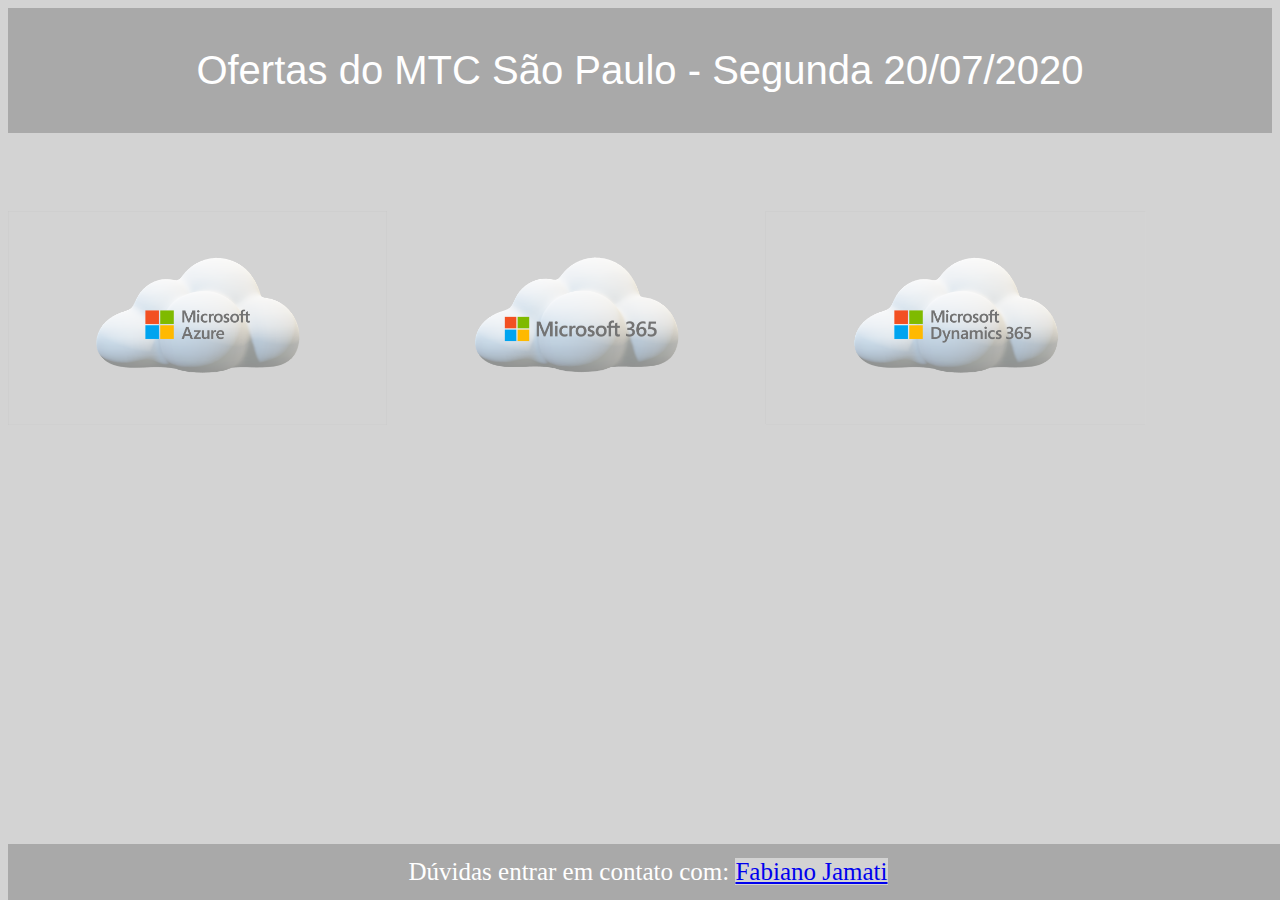
<file: index.html>
<!DOCTYPE html>
<html>
<head>
 
  <meta charset="utf-8">
  <meta http-equiv="X-UA-Compatible" content="IE=edge">
  <title>MTC Sao Paulo offers</title>
  <meta name="description" content="MTC Sao Paulo offers">

  <link rel="stylesheet" href="style.css">
  <link rel="shortcut icon" href="microsoftico.ico" />
  
  <script type="text/javascript">
    var sdkInstance="appInsightsSDK";window[sdkInstance]="appInsights";var aiName=window[sdkInstance],aisdk=window[aiName]||function(e){function n(e){t[e]=function(){var n=arguments;t.queue.push(function(){t[e].apply(t,n)})}}var t={config:e};t.initialize=!0;var i=document,a=window;setTimeout(function(){var n=i.createElement("script");n.src=e.url||"https://az416426.vo.msecnd.net/scripts/b/ai.2.min.js",i.getElementsByTagName("script")[0].parentNode.appendChild(n)});try{t.cookie=i.cookie}catch(e){}t.queue=[],t.version=2;for(var r=["Event","PageView","Exception","Trace","DependencyData","Metric","PageViewPerformance"];r.length;)n("track"+r.pop());n("startTrackPage"),n("stopTrackPage");var s="Track"+r[0];if(n("start"+s),n("stop"+s),n("setAuthenticatedUserContext"),n("clearAuthenticatedUserContext"),n("flush"),!(!0===e.disableExceptionTracking||e.extensionConfig&&e.extensionConfig.ApplicationInsightsAnalytics&&!0===e.extensionConfig.ApplicationInsightsAnalytics.disableExceptionTracking)){n("_"+(r="onerror"));var o=a[r];a[r]=function(e,n,i,a,s){var c=o&&o(e,n,i,a,s);return!0!==c&&t["_"+r]({message:e,url:n,lineNumber:i,columnNumber:a,error:s}),c},e.autoExceptionInstrumented=!0}return t}(
    {
       instrumentationKey:"faf931eb-401e-40ad-b8f2-0e525fc6b8e2"
    }
    );window[aiName]=aisdk,aisdk.queue&&0===aisdk.queue.length&&aisdk.trackPageView({});
 </script>

</head>
<body>

    <div class="header">

        Ofertas do MTC São Paulo - Segunda 20/07/2020

    </div>

<div class="responsive">
  <div class="gallery">
    <a href="azure/azure.html">
      <img src="azurelogonuvem2.png" alt="Azure" width="600" height="400">
    </a>
    
  </div>
</div>


<div class="responsive">
  <div class="gallery">
    <a href="office365/office365.html">
      <img src="office365comfundo2.PNG" alt="Office 365" width="600" height="400">
    </a>
    
  </div>
</div>

<div class="responsive">
  <div class="gallery">
    <a href="dynamics365/dynamics.html">
      <img src="dynamics365nuvem2.PNG" alt="Dynamics 365" width="600" height="400">
    </a>
    
  </div>
</div>


<div class="clearfix"></div>

<div class="footer">
Dúvidas entrar em contato com: <a href="https://teams.microsoft.com/l/chat/0/0?users=fajamati%40microsoft.com%3C/a"> Fabiano Jamati</a>

</div>

</body>
</html>
</file>
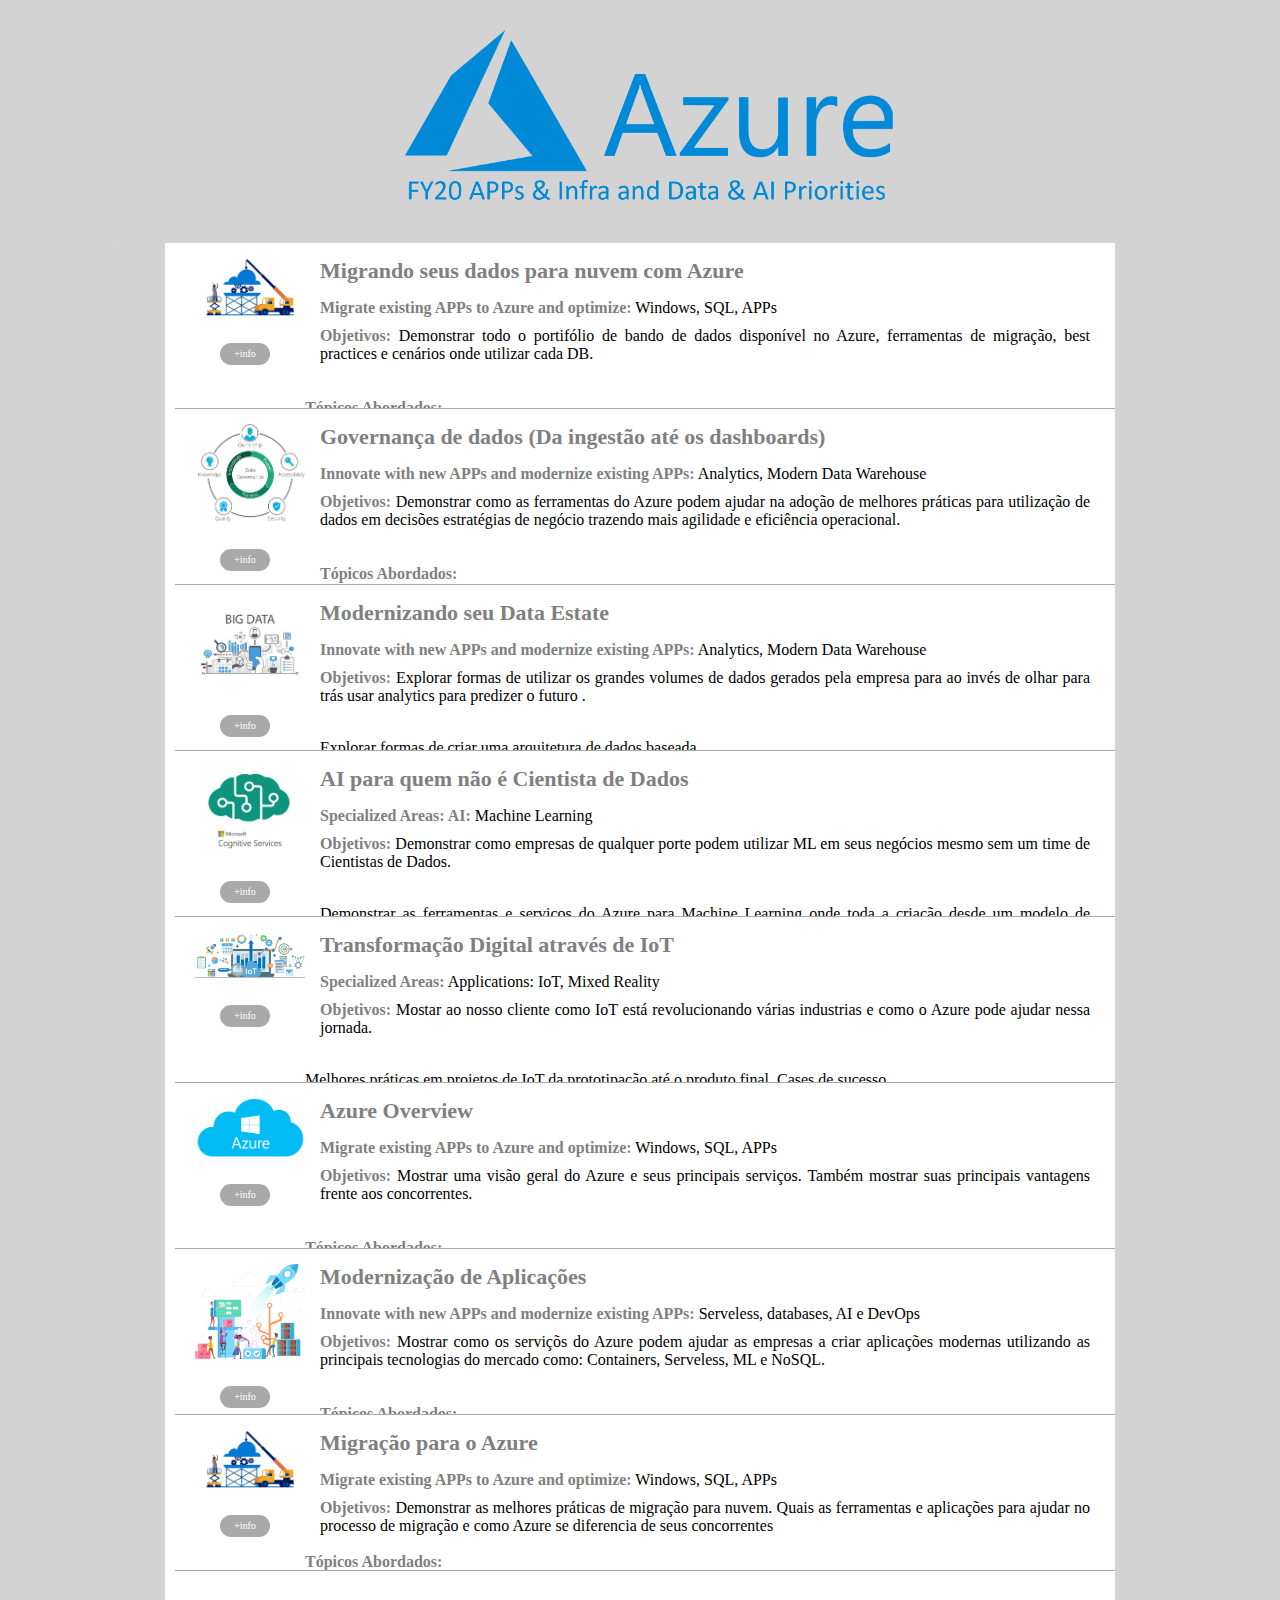
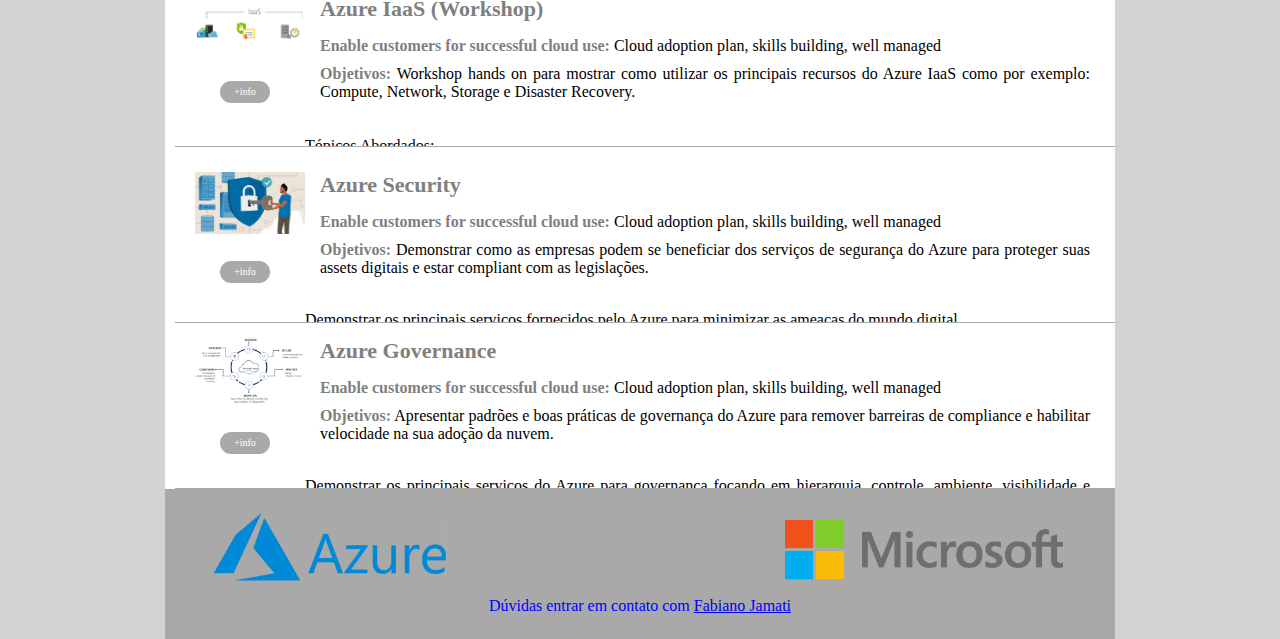
<file: azure/azure copy.html>
﻿<!DOCTYPE html>
<html>

<head>
    <meta charset="utf-8">
    <meta http-equiv="X-UA-Compatible" content="IE=edge">
    <title>FY20 Ofertas Azure MTC São Paulo</title>
    <meta name="description" content="FY20 Azure Priorities APPs & Infra and Data & AI MTC offers">

    <link rel="stylesheet" href="../azure/styleazure.css">
    <link rel="shortcut icon" href="../mtcicon.ico" />

    <!-- Global site tag (gtag.js) - Google Analytics -->
    <script async src="https://www.googletagmanager.com/gtag/js?id=UA-131755196-1"></script>
    <script>
        window.dataLayer = window.dataLayer || [];
        function gtag() { dataLayer.push(arguments); }
        gtag('js', new Date());

        gtag('config', 'UA-131755196-1');
    </script>
    <style>
        .footer {
           position: -webkit-sticky;
           left: 540px;
           bottom: -690px;
           width: 950px;
           height: 150px;
           background-color: darkgray;
           color: blue;
           text-align: center;
           
        }
        </style>
</head>


<body>
    <img class="topo" src="../azure/logoheader.png">
    
    

    <div id="bodypage">

        <div id="model0" class="model0">
            <div class="inline"><img class="image" src="../azure/azuremigrate.png"><a id="show-more0" class="show">+info</a></div>
            <h1>Migrando seus dados para nuvem com Azure</h1>
            <div class="inline"><b>Migrate existing APPs to Azure and optimize:</b> Windows, SQL, APPs</div><br>
            <div class="text">
                <div>
                    <b>Objetivos:</b> Demonstrar todo o portifólio de bando de dados disponível no Azure, ferramentas de migração, best practices e cenários onde utilizar cada DB.<br />
                    <br><br>
                </div>
                <div>
                    <b>Tópicos Abordados:</b><br>
                    <input type="checkbox" checked="checked" disabled="disabled"> SQL Server<br>
                    <input type="checkbox" checked="checked" disabled="disabled"> SQL Database<br>
                    <input type="checkbox" checked="checked" disabled="disabled"> Azure SQL Managed Instance<br>
                    <input type="checkbox" checked="checked" disabled="disabled"> Azure Database for PostgreSQL<br>
                    <input type="checkbox" checked="checked" disabled="disabled"> Azure Database for Maria DB<br>
                    <input type="checkbox" checked="checked" disabled="disabled"> Azure Database for MySQL<br>
                    <input type="checkbox" checked="checked" disabled="disabled"> Azure CosmosDB<br>
                    <input type="checkbox" checked="checked" disabled="disabled"> Ferramentas para migração<br>
                </div>
                <br />
                <div>
                    <b>Tipos de Engajamento:</b><br>
                    <font>Strategy Briefing | </font><a href="https://microsoft.sharepoint.com/:b:/t/MTCBrasi/EU9-Qu0W3HlMnoGUAaETVF0B8tAzi4aTCFXQ9WJeDPS22Q?e=6wpqPN" class="nounderline" target="_blank">Descritivo (pt)</a> |
                    <a href="https://microsoft.sharepoint.com/:b:/t/MTCBrasi/EU9-Qu0W3HlMnoGUAaETVF0B8tAzi4aTCFXQ9WJeDPS22Q?e=6wpqPN" class="nounderline" target="_blank">Descritivo (en)</a> |
                    <a href="https://microsoft.sharepoint.com/teams/MTCBrasi/Shared%20Documents/Data%20and%20AI/Invitation%20Template/Desenvolvendo%20uma%20Cultura%20Orientada%20a%20Dados.msg" class="nounderline">Invitation Template</a><br>
                    
                    <font>Online | </font><a href="https://microsoft.sharepoint.com/:b:/t/MTCBrasi/EU9-Qu0W3HlMnoGUAaETVF0B8tAzi4aTCFXQ9WJeDPS22Q?e=6wpqPN" class="nounderline" target="_blank">Descritivo (pt)</a> |
                    <a href="https://microsoft.sharepoint.com/:b:/t/MTCBrasi/EU9-Qu0W3HlMnoGUAaETVF0B8tAzi4aTCFXQ9WJeDPS22Q?e=6wpqPN" class="nounderline" target="_blank">Descritivo (en)</a> |
                    <a href="https://microsoft.sharepoint.com/teams/MTCBrasi/Shared%20Documents/Data%20and%20AI/Invitation%20Template/Desenvolvendo%20uma%20Cultura%20Orientada%20a%20Dados.msg" class="nounderline">Invitation Template</a><br>
                </div>
            </div>
        </div>

        <div id="model1" class="model1">
            <div class="inline"><img class="image" src="../azure/datagovernance2.png"><a id="show-more1" class="show">+info</a></div>
            <h1>Governança de dados (Da ingestão até os dashboards)</h1>
            <div class="inline"><b>Innovate with new APPs and modernize existing APPs:</b> Analytics, Modern Data Warehouse</div><br>
            <div class="text">
                <div>
                    <b>Objetivos:</b> Demonstrar como as ferramentas do Azure podem ajudar na adoção de melhores práticas para utilização de dados em decisões estratégias de negócio trazendo mais agilidade e eficiência operacional.<br />
                    <br><br>
                </div>
                <div>
                    <b>Tópicos Abordados:</b><br>
                    <input type="checkbox" checked="checked" disabled="disabled"> LGPD<br>
                    <input type="checkbox" checked="checked" disabled="disabled"> Segurança de dados<br>
                    <input type="checkbox" checked="checked" disabled="disabled"> Data Lake<br>
                    <input type="checkbox" checked="checked" disabled="disabled"> Data Warehouse<br>
                    <input type="checkbox" checked="checked" disabled="disabled"> ETL e ELT<br>
                </div>
                <br />
                <div>
                    <b>Tipos de Engajamento:</b><br>
                    <font>Strategy Briefing | </font><a href="https://microsoft.sharepoint.com/:b:/t/MTCBrasi/EU9-Qu0W3HlMnoGUAaETVF0B8tAzi4aTCFXQ9WJeDPS22Q?e=6wpqPN" class="nounderline" target="_blank">Descritivo (pt)</a> |
                    <a href="https://microsoft.sharepoint.com/:b:/t/MTCBrasi/EU9-Qu0W3HlMnoGUAaETVF0B8tAzi4aTCFXQ9WJeDPS22Q?e=6wpqPN" class="nounderline" target="_blank">Descritivo (en)</a> |
                    <a href="https://microsoft.sharepoint.com/teams/MTCBrasi/Shared%20Documents/Data%20and%20AI/Invitation%20Template/Desenvolvendo%20uma%20Cultura%20Orientada%20a%20Dados.msg" class="nounderline">Invitation Template</a><br>
                    
                    <font>Online | </font><a href="https://microsoft.sharepoint.com/:b:/t/MTCBrasi/EU9-Qu0W3HlMnoGUAaETVF0B8tAzi4aTCFXQ9WJeDPS22Q?e=6wpqPN" class="nounderline" target="_blank">Descritivo (pt)</a> |
                    <a href="https://microsoft.sharepoint.com/:b:/t/MTCBrasi/EU9-Qu0W3HlMnoGUAaETVF0B8tAzi4aTCFXQ9WJeDPS22Q?e=6wpqPN" class="nounderline" target="_blank">Descritivo (en)</a> |
                    <a href="https://microsoft.sharepoint.com/teams/MTCBrasi/Shared%20Documents/Data%20and%20AI/Invitation%20Template/Desenvolvendo%20uma%20Cultura%20Orientada%20a%20Dados.msg" class="nounderline">Invitation Template</a><br>
                </div>
            </div>
        </div>

        <div id="model2" class="model2">
            <div class="inline"><img class="image" src="../azure/bigdata.png"><a id="show-more2" class="show">+info</a></div>
            <h1>Modernizando seu Data Estate</h1>
            <div class="inline"><b>Innovate with new APPs and modernize existing APPs:</b> Analytics, Modern Data Warehouse</div><br>
            <div class="text">
                <div>
                    <b>Objetivos:</b> Explorar formas de utilizar os grandes volumes de dados gerados pela empresa para ao invés de olhar para trás usar analytics para predizer o futuro .<br />
                    <br><p>Explorar formas de criar uma arquitetura de dados baseada  .</p>
                </div>
                <div>
                    <b>Tópicos Abordados:</b><br>
                    <input type="checkbox" checked="checked" disabled="disabled"> Azure Data Lake Storage<br>
                    <input type="checkbox" checked="checked" disabled="disabled"> Azure Synapse<br>
                    <input type="checkbox" checked="checked" disabled="disabled"> Azure Databricks<br>
                    <input type="checkbox" checked="checked" disabled="disabled"> Azure Data Factory<br>
                    <!--input type="checkbox" checked="checked" disabled="disabled"> Azure Data Share<br!-->
                </div>
                <br />
                <div>
                    <b>Tipos de Engajamento:</b><br>
                    <font>Strategy Briefing | </font><a href="https://microsoft.sharepoint.com/:b:/t/MTCBrasi/EU9-Qu0W3HlMnoGUAaETVF0B8tAzi4aTCFXQ9WJeDPS22Q?e=6wpqPN" class="nounderline" target="_blank">Descritivo (pt)</a> |
                    <a href="https://microsoft.sharepoint.com/:b:/t/MTCBrasi/EU9-Qu0W3HlMnoGUAaETVF0B8tAzi4aTCFXQ9WJeDPS22Q?e=6wpqPN" class="nounderline" target="_blank">Descritivo (en)</a> |
                    <a href="https://microsoft.sharepoint.com/teams/MTCBrasi/Shared%20Documents/Data%20and%20AI/Invitation%20Template/Desenvolvendo%20uma%20Cultura%20Orientada%20a%20Dados.msg" class="nounderline">Invitation Template</a><br>

                    <font>Workshop Hands-on Lab | </font><a href="https://microsoft.sharepoint.com/:b:/t/MTCBrasi/EfKUrS1q2a9Pr7qgdxc5jXEBjuvADf8Uu6VCpZudLS1X4w?e=TKBLpy" class="nounderline" target="_blank">Agenda (pt)</a> |
                    <a href="https://microsoft.sharepoint.com/:b:/t/MTCBrasi/EfKUrS1q2a9Pr7qgdxc5jXEBjuvADf8Uu6VCpZudLS1X4w?e=TKBLpy" class="nounderline" target="_blank">Agenda (en)</a> |
                    <a href="https://microsoft.sharepoint.com/teams/MTCBrasi/Shared%20Documents/Data%20and%20AI/Invitation%20Template/Hands-on%20Lab%20Power%20BI%20-%20Modern%20Business%20Intelligence.msg" class="nounderline">Invitation Template</a><br>

                    <font>Online | </font><a href="https://microsoft.sharepoint.com/:b:/t/MTCBrasi/EU9-Qu0W3HlMnoGUAaETVF0B8tAzi4aTCFXQ9WJeDPS22Q?e=6wpqPN" class="nounderline" target="_blank">Descritivo (pt)</a> |
                    <a href="https://microsoft.sharepoint.com/:b:/t/MTCBrasi/EU9-Qu0W3HlMnoGUAaETVF0B8tAzi4aTCFXQ9WJeDPS22Q?e=6wpqPN" class="nounderline" target="_blank">Descritivo (en)</a> |
                    <a href="https://microsoft.sharepoint.com/teams/MTCBrasi/Shared%20Documents/Data%20and%20AI/Invitation%20Template/Desenvolvendo%20uma%20Cultura%20Orientada%20a%20Dados.msg" class="nounderline">Invitation Template</a>
                </div>
            </div>
        </div>

        <div id="model3" class="model3">
            <div class="inline"><img class="image" src="../azure/machinelearning.png"><a id="show-more3" class="show">+info</a></div>
            <h1>AI para quem não é Cientista de Dados</h1>
            <div class="inline"><b>Specialized Areas: AI:</b> Machine Learning</div><br>
            <div class="text">
                <div>
                    <b>Objetivos:</b> Demonstrar como empresas de qualquer porte podem utilizar ML em seus negócios mesmo sem um time de Cientistas de Dados.<br />
                    <br><p>Demonstrar as ferramentas e serviços do Azure para Machine Learning onde toda a criação desde um modelo de predição até um boot pode ser feito de forma visual.</p>
                </div>
                <div>
                    <b>Tópicos Abordados:</b><br>
                    <input type="checkbox" checked="checked" disabled="disabled"> Serviços Cognitivos<br>
                    <input type="checkbox" checked="checked" disabled="disabled"> Azure Machine Learning<br>
                    <input type="checkbox" checked="checked" disabled="disabled"> QnA Maker
                </div>
                <br />
                <div>
                    <b>Tipos de Engajamento:</b><br>
                    <font>Strategy Briefing | </font><a href="https://microsoft.sharepoint.com/:b:/t/MTCBrasi/EU9-Qu0W3HlMnoGUAaETVF0B8tAzi4aTCFXQ9WJeDPS22Q?e=6wpqPN" class="nounderline" target="_blank">Descritivo (pt)</a> |
                    <a href="https://microsoft.sharepoint.com/:b:/t/MTCBrasi/EU9-Qu0W3HlMnoGUAaETVF0B8tAzi4aTCFXQ9WJeDPS22Q?e=6wpqPN" class="nounderline" target="_blank">Descritivo (en)</a> |
                    <a href="https://microsoft.sharepoint.com/teams/MTCBrasi/Shared%20Documents/Data%20and%20AI/Invitation%20Template/Desenvolvendo%20uma%20Cultura%20Orientada%20a%20Dados.msg" class="nounderline">Invitation Template</a><br>

                    <font>Workshop Hands-on Lab | </font><a href="https://microsoft.sharepoint.com/:b:/t/MTCBrasi/EekI1DKTqNtCk5TBg7UlzDIBH0f6L03v-s2c_EnrEfrcTQ?e=QRdkE9" class="nounderline" target="_blank">Agenda (pt)</a> |
                    <a href="https://microsoft.sharepoint.com/:b:/t/MTCBrasi/EekI1DKTqNtCk5TBg7UlzDIBH0f6L03v-s2c_EnrEfrcTQ?e=QRdkE9" class="nounderline" target="_blank">Agenda (en)</a> |
                    <a href="https://microsoft.sharepoint.com/teams/MTCBrasi/Shared%20Documents/Data%20and%20AI/Invitation%20Template/Hands-on%20Lab%20Big%20Data%20Engineering.msg" class="nounderline">Invitation Template</a><br>
                </div>
            </div>
        </div>

        <div id="model4" class="model4">
            <div class="inline"><img class="image" src="../azure/industry40.PNG"><a id="show-more4" class="show">+info</a></div>
            <h1>Transformação Digital através de IoT</h1>
            <div class="inline"><b>Specialized Areas:</b> Applications: IoT, Mixed Reality</div><br>
            <div class="text">
                <div>
                    <b>Objetivos:</b> Mostar ao nosso cliente como IoT está revolucionando várias industrias e como o Azure pode ajudar nessa jornada.<br />
                    <br><p>Melhores práticas em projetos de IoT da prototipação até o produto final. Cases de sucesso.</p>
                </div>
                <div>
                    <b>Tópicos Abordados:</b><br>
                    <form>
                        <input type="checkbox" checked="checked" disabled="disabled">IoT Hub<br>
                        <input type="checkbox" checked="checked" disabled="disabled">IoT Edge<br>
                        <input type="checkbox" checked="checked" disabled="disabled">IoT Central<br>
                        <input type="checkbox" checked="checked" disabled="disabled">Azure Sphere<br>
                        
                    </form>
                </div>
                <br />
                <div>
                    <b>Tipos de Engajamento:</b><br>
                    <font>Strategy Briefing | </font><a href="https://microsoft.sharepoint.com/:b:/t/MTCBrasi/EWrxVwl6pnREtBGQ3_vG8wgBjbyY5E3TDuD60iuL9OGpzg?e=UXb0ux" class="nounderline" target="_blank">Descritivo (pt)</a> |
                    <a href="https://microsoft.sharepoint.com/:b:/t/MTCBrasi/EWrxVwl6pnREtBGQ3_vG8wgBjbyY5E3TDuD60iuL9OGpzg?e=UXb0ux" class="nounderline" target="_blank">Descritivo (en)</a> |
                    <a href="https://microsoft.sharepoint.com/teams/MTCBrasi/Shared%20Documents/Data%20and%20AI/Invitation%20Template/Migra%C3%A7%C3%A3o%20de%20Infraestrutura%20e%20Plataforma%20de%20Dados%20para%20a%20Nuvem.msg" class="nounderline">Invitation Template</a><br>

                    <font>Workshop Hands-on Lab | </font><a href="https://microsoft.sharepoint.com/:b:/t/MTCBrasi/EQt8LPWJEjJBh86h9o_H7gEB9VaaxgQt5oe5aE8IXDbejA?e=RevIwM" class="nounderline" target="_blank">Agenda (pt)</a> |
                    <a href="https://microsoft.sharepoint.com/:b:/t/MTCBrasi/EQt8LPWJEjJBh86h9o_H7gEB9VaaxgQt5oe5aE8IXDbejA?e=RevIwM" class="nounderline" target="_blank">Agenda (en)</a> |
                    <a href="https://microsoft.sharepoint.com/teams/MTCBrasi/Shared%20Documents/Data%20and%20AI/Invitation%20Template/Hands-on%20Lab%20Data%20Platform%20Migration.msg" class="nounderline">Invitation Template</a><br>

                    <font>Online | </font><a href="https://microsoft.sharepoint.com/:b:/t/MTCBrasi/EQt8LPWJEjJBh86h9o_H7gEB9VaaxgQt5oe5aE8IXDbejA?e=RevIwM" class="nounderline" target="_blank">Agenda (pt)</a> |
                    <a href="https://microsoft.sharepoint.com/:b:/t/MTCBrasi/EQt8LPWJEjJBh86h9o_H7gEB9VaaxgQt5oe5aE8IXDbejA?e=RevIwM" class="nounderline" target="_blank">Agenda (en)</a> |
                    <a href="https://microsoft.sharepoint.com/teams/MTCBrasi/Shared%20Documents/Data%20and%20AI/Invitation%20Template/Hands-on%20Lab%20Data%20Platform%20Migration.msg" class="nounderline">Invitation Template</a><br>
                </div>
            </div>
        </div>

        <div id="model5" class="model5">
            <div class="inline"><img class="image" src="../azure/azurelogo.PNG"><a id="show-more5" class="show">+info</a></div>
            <h1>Azure Overview</h1>
            <div class="inline"><b>Migrate existing APPs to Azure and optimize:</b> Windows, SQL, APPs</div><br>
            <div class="text">
                <div>
                    <b>Objetivos:</b> Mostrar uma visão geral do Azure e seus principais serviços. Também mostrar suas principais vantagens frente aos concorrentes.<br />
                    
                </div>
                <div>
                    <br><br><b>Tópicos Abordados:</b><br>
                    <form>
                        <input type="checkbox" checked="checked" disabled="disabled">O que é o Azure<br>
                        <input type="checkbox" checked="checked" disabled="disabled">Modelos de nuvem<br>
                        <input type="checkbox" checked="checked" disabled="disabled">Jornada para nuvem<br>
                        <input type="checkbox" checked="checked" disabled="disabled">Serviços IaaS e PaaS<br>

                    </form>
                </div>
                <br />
                <div>
                    <b>Tipos de Engajamento:</b><br>
                    <font>Strategy Briefing | </font><a href="https://microsoft.sharepoint.com/:b:/t/MTCBrasi/EaGF82uRxy9Eq9ycskIq3DwBWfW0U8J7OUj7H1UIc4CYZg?e=SJuWR6" class="nounderline" target="_blank">Descritivo (pt)</a> |
                    <a href="https://microsoft.sharepoint.com/:b:/t/MTCBrasi/EaGF82uRxy9Eq9ycskIq3DwBWfW0U8J7OUj7H1UIc4CYZg?e=SJuWR6" class="nounderline" target="_blank">Descritivo (en)</a> |
                    <a href="https://microsoft.sharepoint.com/teams/MTCBrasi/Shared%20Documents/Data%20and%20AI/Invitation%20Template/Explorando%20Novas%20Oportunidades%20de%20Neg%C3%B3cio%20com%20Big%20Data%20&%20DW.msg" class="nounderline">Invitation Template</a><br>

                    <font>Online | </font><a href="https://microsoft.sharepoint.com/:b:/t/MTCBrasi/EaGF82uRxy9Eq9ycskIq3DwBWfW0U8J7OUj7H1UIc4CYZg?e=SJuWR6" class="nounderline" target="_blank">Descritivo (pt)</a> |
                    <a href="https://microsoft.sharepoint.com/:b:/t/MTCBrasi/EaGF82uRxy9Eq9ycskIq3DwBWfW0U8J7OUj7H1UIc4CYZg?e=SJuWR6" class="nounderline" target="_blank">Descritivo (en)</a> |
                    <a href="https://microsoft.sharepoint.com/teams/MTCBrasi/Shared%20Documents/Data%20and%20AI/Invitation%20Template/Explorando%20Novas%20Oportunidades%20de%20Neg%C3%B3cio%20com%20Big%20Data%20&%20DW.msg" class="nounderline">Invitation Template</a>

                    
                </div>
            </div>
        </div>

        <div id="model6" class="model6">
            <div class="inline"><img class="image" src="../azure/appmodernization.png"><a id="show-more6" class="show">+info</a></div>
            <h1>Modernização de Aplicações</h1>
            <div class="inline"><b>Innovate with new APPs and modernize existing APPs:</b> Serveless, databases, AI e DevOps</div><br>
            <div class="text">
                <div>
                    <b>Objetivos:</b> Mostrar como os serviçõs do Azure podem ajudar as empresas a criar aplicações modernas utilizando as principais tecnologias do mercado como: Containers, Serveless, ML e NoSQL.<br />
                    
                </div>
                <div>
                    <br><br><b>Tópicos Abordados:</b><br>
                    <form>
                        <input type="checkbox" checked="checked" disabled="disabled">AKS (Azure Kubernetes Services<br>
                        <input type="checkbox" checked="checked" disabled="disabled">ACI (Azure Container Instanace)<br>
                        <input type="checkbox" checked="checked" disabled="disabled">APP Service<br>
                        <input type="checkbox" checked="checked" disabled="disabled">Azure Fuctions<br>
                        <input type="checkbox" checked="checked" disabled="disabled">Azure Cosmos DB<br>
                        <input type="checkbox" checked="checked" disabled="disabled">Azure DevOps<br>
                    </form>
                </div>
                <br />
                <div>
                    <b>Tipos de Engajamento:</b><br>
                    <font>Strategy Briefing | </font><a href="https://microsoft.sharepoint.com/:b:/t/MTCBrasi/EZtnPC4Yy01Ck2bmprvmWdUBaY9exSNqXKfG6TQm2k0dKw?e=FpOqZL" class="nounderline" target="_blank">Descritivo (pt)</a> |
                    <a href="https://microsoft.sharepoint.com/:b:/t/MTCBrasi/EZtnPC4Yy01Ck2bmprvmWdUBaY9exSNqXKfG6TQm2k0dKw?e=FpOqZL" class="nounderline" target="_blank">Descritivo (en)</a> |
                    <a href="https://microsoft.sharepoint.com/teams/MTCBrasi/Shared%20Documents/Data%20and%20AI/Invitation%20Template/Amplia%C3%A7%C3%A3o%20da%20Capacidade%20Humana%20com%20AI%20&%20Advanced%20Analytics.msg" class="nounderline">Invitation Template</a><br>

                    <font>Online | </font><a href="https://microsoft.sharepoint.com/:b:/t/MTCBrasi/EQlth4Ex8blNtDxDhMjUqF4BbvCtgJh_ylg8oEwSiT1XWg?e=v71NtH" class="nounderline" target="_blank">Agenda (pt)</a> |
                    <a href="https://microsoft.sharepoint.com/:b:/t/MTCBrasi/EQlth4Ex8blNtDxDhMjUqF4BbvCtgJh_ylg8oEwSiT1XWg?e=v71NtH" class="nounderline" target="_blank">Agenda (en)</a> |
                    <a href="https://microsoft.sharepoint.com/teams/MTCBrasi/Shared%20Documents/Data%20and%20AI/Invitation%20Template/Hands-on%20Lab%20AI%20and%20Advanced%20Analytics.msg" class="nounderline">Invitation Template</a><br-->
                </div>
            </div>
        </div>

        <div id="model7" class="model7">
            <div class="inline"><img class="image" src="../azure/azuremigrate.png"><a id="show-more7" class="show">+info</a></div>
            <h1>Migração para o Azure</h1>
            <div class="inline"><b>Migrate existing APPs to Azure and optimize:</b> Windows, SQL, APPs</div><br>
            <div class="text">
                <div>
                    <b>Objetivos:</b> Demonstrar as melhores práticas de migração para nuvem. Quais as ferramentas e aplicações para ajudar no processo de migração e como Azure se diferencia de seus concorrentes <br />
                    
                </div>
                <div>
                    <br><b>Tópicos Abordados:</b><br>
                    <form>
                        <input type="checkbox" checked="checked" disabled="disabled">Porque migrar para o Azure<br>
                        <input type="checkbox" checked="checked" disabled="disabled">A jornada para a nuvem<br>
                        <input type="checkbox" checked="checked" disabled="disabled">Azure Migrate<br>
                        <input type="checkbox" checked="checked" disabled="disabled">Azure Database Migration Service<br>
                        <input type="checkbox" checked="checked" disabled="disabled">Azure Cost Management<br>
                        <input type="checkbox" checked="checked" disabled="disabled">Azure Hybrid Benefit<br>
                        <input type="checkbox" checked="checked" disabled="disabled">Microsoft Cloud Adoption Framework<br>
                    </form>
                </div>
                <br/>
                <div>
                    <b>Tipos de Engajamento:</b><br>
                    <font>Strategy Briefing | </font><a href="https://microsoft.sharepoint.com/:b:/t/MTCBrasi/EXbjVxVIHGFAkURBPimJDysB8rUwUq03UANzB6A2DpDCiQ?e=ZaSQdh" class="nounderline" target="_blank">Descritivo (pt)</a> |
                    <a href="https://microsoft.sharepoint.com/:b:/t/MTCBrasi/EXbjVxVIHGFAkURBPimJDysB8rUwUq03UANzB6A2DpDCiQ?e=ZaSQdh" class="nounderline" target="_blank">Descritivo (en)</a> |
                    <a href="https://microsoft.sharepoint.com/teams/MTCBrasi/Shared%20Documents/Data%20and%20AI/Invitation%20Template/Microsoft%20Big%20Data%20Engineering%20-%20Arquitetura%20e%20Governan%C3%A7a%20de%20Dados.msg" class="nounderline">Invitation Template</a><br>

                    <font>Online | </font><a href="https://microsoft.sharepoint.com/:b:/t/MTCBrasi/EekI1DKTqNtCk5TBg7UlzDIBH0f6L03v-s2c_EnrEfrcTQ?e=QRdkE9" class="nounderline" target="_blank">Agenda (pt)</a> |
                    <a href="https://microsoft.sharepoint.com/:b:/t/MTCBrasi/EekI1DKTqNtCk5TBg7UlzDIBH0f6L03v-s2c_EnrEfrcTQ?e=QRdkE9" class="nounderline" target="_blank">Agenda (en)</a> |
                    <a href="https://microsoft.sharepoint.com/teams/MTCBrasi/Shared%20Documents/Data%20and%20AI/Invitation%20Template/Hands-on%20Lab%20Big%20Data%20Engineering.msg" class="nounderline">Invitation Template</a><br-->
                </div>
            </div>
        </div>

        <div id="model8" class="model8">
            <div class="inline"><img class="image" src="../azure/azureiaas.PNG"><a id="show-more8" class="show">+info</a></div>
            <h1>Azure IaaS (Workshop)</h1>
            <div class="inline"><b>Enable customers for successful cloud use:</b> Cloud adoption plan, skills building, well managed</div><br>
            <div class="text">
                <div>
                    <b>Objetivos:</b> Workshop hands on para mostrar como utilizar os principais recursos do Azure IaaS como por exemplo: Compute, Network, Storage e Disaster Recovery.<br />
                    
                </div>
                <div>
                    <br><br><br<<b>Tópicos Abordados:</b><br />
                    <form>
                        <input type="checkbox" checked="checked" disabled="disabled">Azure Compute<br>
                        <input type="checkbox" checked="checked" disabled="disabled">Azure Network<br>
                        <input type="checkbox" checked="checked" disabled="disabled">Azure Storage<br>
                        <input type="checkbox" checked="checked" disabled="disabled">Azure Site Recovery<br>
                    </form>
                </div>
                <br />
                <div>
                    <b>Tipos de Engajamento:</b><br>
                    <!--font>Strategy Briefing | </!font><a href="https://microsoft.sharepoint.com/:b:/t/MTCBrasi/Edv7cR7CV9hGkxNn2ev98xoBQdiViO73jQ0px0lpyI0tyg?e=1qCpis" class="nounderline" target="_blank">Descritivo (pt)</a> |
                    <a href="https://microsoft.sharepoint.com/:b:/t/MTCBrasi/Edv7cR7CV9hGkxNn2ev98xoBQdiViO73jQ0px0lpyI0tyg?e=1qCpis" class="nounderline" target="_blank">Descritivo (en)</a> |
                    <a href="https://microsoft.sharepoint.com/teams/MTCBrasi/Shared%20Documents/Data%20and%20AI/Invitation%20Template/O%20Impacto%20da%20Internet%20das%20Coisas%20na%20Transforma%C3%A7%C3%A3o%20Digital.msg" class="nounderline">Invitation Template</a><br-->

                    <font>Workshop Hands-on Lab | </font><a href="https://microsoft.sharepoint.com/:b:/t/MTCBrasi/Eb2YJuLoHUFPn8yocBkInDgB97q1ivLXaDQ-9htMBtBSTA?e=kXUx1h" class="nounderline" target="_blank">Agenda (pt)</a> |
                    <a href="https://microsoft.sharepoint.com/:b:/t/MTCBrasi/Eb2YJuLoHUFPn8yocBkInDgB97q1ivLXaDQ-9htMBtBSTA?e=kXUx1h" class="nounderline" target="_blank">Agenda (en)</a> |
                    <a href="https://microsoft.sharepoint.com/teams/MTCBrasi/Shared%20Documents/Data%20and%20AI/Invitation%20Template/Hands-on%20Lab%20Azure%20Internet%20of%20Things.msg" class="nounderline">Invitation Template</a><br>
                </div>
            </div>
        </div>

        <div id="model9" class="model9">
            <div class="inline"><img class="image" src="../azure/azuresecurity.PNG"><a id="show-more9" class="show">+info</a></div>
            <h1>Azure Security</h1>
            <div class="inline"><b>Enable customers for successful cloud use:</b> Cloud adoption plan, skills building, well managed</div><br>
            <div class="text">
                <div>
                    <b>Objetivos:</b> Demonstrar como as empresas podem se beneficiar dos serviços de segurança do Azure para proteger suas assets digitais e estar compliant com as legislações.<br><br>
                    <p>Demonstrar os principais serviços fornecidos pelo Azure para minimizar as ameaças do mundo digital.</p>
                </div>
                <div>
                    <b>Tópicos Abordados:</b><br>
                    <form>
                        <input type="checkbox" checked="checked" disabled="disabled">Azure Security Center<br>
                        <input type="checkbox" checked="checked" disabled="disabled">DDoS protection<br>
                        <input type="checkbox" checked="checked" disabled="disabled">Azure Firewall<br>
                        <input type="checkbox" checked="checked" disabled="disabled">Azure Sentinel<br>
                        <input type="checkbox" checked="checked" disabled="disabled">Real-Time Analytics<br>
                        <input type="checkbox" checked="checked" disabled="disabled">Azure AD<br>
                        <input type="checkbox" checked="checked" disabled="disabled">Policy Management<br>
                    </form>
                </div>
                <br />
                <div>
                    <b>Tipos de Engajamento:</b><br>
                    <font>Strategy Briefing | </font><a href="https://microsoft.sharepoint.com/:b:/t/MTCBrasi/EXbjVxVIHGFAkURBPimJDysB8rUwUq03UANzB6A2DpDCiQ?e=ZaSQdh" class="nounderline" target="_blank">Descritivo (pt)</a> |
                    <a href="https://microsoft.sharepoint.com/:b:/t/MTCBrasi/EXbjVxVIHGFAkURBPimJDysB8rUwUq03UANzB6A2DpDCiQ?e=ZaSQdh" class="nounderline" target="_blank">Descritivo (en)</a> |
                    <a href="https://microsoft.sharepoint.com/teams/MTCBrasi/Shared%20Documents/Data%20and%20AI/Invitation%20Template/Microsoft%20Big%20Data%20Engineering%20-%20Arquitetura%20e%20Governan%C3%A7a%20de%20Dados.msg" class="nounderline">Invitation Template</a><br>

                    <font>Online | </font><a href="https://microsoft.sharepoint.com/:b:/t/MTCBrasi/EekI1DKTqNtCk5TBg7UlzDIBH0f6L03v-s2c_EnrEfrcTQ?e=QRdkE9" class="nounderline" target="_blank">Agenda (pt)</a> |
                    <a href="https://microsoft.sharepoint.com/:b:/t/MTCBrasi/EekI1DKTqNtCk5TBg7UlzDIBH0f6L03v-s2c_EnrEfrcTQ?e=QRdkE9" class="nounderline" target="_blank">Agenda (en)</a> |
                    <a href="https://microsoft.sharepoint.com/teams/MTCBrasi/Shared%20Documents/Data%20and%20AI/Invitation%20Template/Hands-on%20Lab%20Big%20Data%20Engineering.msg" class="nounderline">Invitation Template</a><br-->
                </div>
            </div>
        </div>

        <div id="model10" class="model10">
            <div class="inline"><img class="image" src="../azure/azuregovernance.PNG"><a id="show-more10" class="show">+info</a></div>
            <h1>Azure Governance</h1>
            <div class="inline"><b>Enable customers for successful cloud use:</b> Cloud adoption plan, skills building, well managed</div><br>
            <div class="text">
                <div>
                    <b>Objetivos:</b> Apresentar padrões e boas práticas de governança do Azure para remover barreiras de compliance e habilitar velocidade na sua adoção da nuvem.<br />
                    <br><p>Demonstrar os principais serviços do Azure para governança focando em hierarquia, controle, ambiente, visibilidade e consumo.</p>
                </div>
                <div>
                    <b>Tópicos Abordados:</b><br>
                    <form>
                        <input type="checkbox" checked="checked" disabled="disabled">Management Groups<br>
                        <input type="checkbox" checked="checked" disabled="disabled">Cost Management<br>
                        <input type="checkbox" checked="checked" disabled="disabled">Policy<br>
                        <input type="checkbox" checked="checked" disabled="disabled">Blueprints<br>
                        <input type="checkbox" checked="checked" disabled="disabled">Azure Resource Graph<br>
                    </form>
                </div>
                <br />
                <div>
                    <b>Tipos de Engajamento:</b><br>
                    <font>Strategy Briefing | </font><a href="https://microsoft.sharepoint.com/:b:/t/MTCBrasi/EXbjVxVIHGFAkURBPimJDysB8rUwUq03UANzB6A2DpDCiQ?e=ZaSQdh" class="nounderline" target="_blank">Descritivo (pt)</a> |
                    <a href="https://microsoft.sharepoint.com/:b:/t/MTCBrasi/EXbjVxVIHGFAkURBPimJDysB8rUwUq03UANzB6A2DpDCiQ?e=ZaSQdh" class="nounderline" target="_blank">Descritivo (en)</a> |
                    <a href="https://microsoft.sharepoint.com/teams/MTCBrasi/Shared%20Documents/Data%20and%20AI/Invitation%20Template/Microsoft%20Big%20Data%20Engineering%20-%20Arquitetura%20e%20Governan%C3%A7a%20de%20Dados.msg" class="nounderline">Invitation Template</a><br>

                    <font>Online | </font><a href="https://microsoft.sharepoint.com/:b:/t/MTCBrasi/EekI1DKTqNtCk5TBg7UlzDIBH0f6L03v-s2c_EnrEfrcTQ?e=QRdkE9" class="nounderline" target="_blank">Agenda (pt)</a> |
                    <a href="https://microsoft.sharepoint.com/:b:/t/MTCBrasi/EekI1DKTqNtCk5TBg7UlzDIBH0f6L03v-s2c_EnrEfrcTQ?e=QRdkE9" class="nounderline" target="_blank">Agenda (en)</a> |
                    <a href="https://microsoft.sharepoint.com/teams/MTCBrasi/Shared%20Documents/Data%20and%20AI/Invitation%20Template/Hands-on%20Lab%20Big%20Data%20Engineering.msg" class="nounderline">Invitation Template</a><br><br-->
                </div>
            </div>
        </div>


        

        <div class="footer">
            
            <img class="botton1" src="../azure/azurelogofooter.PNG" />
            <img class="botton" src="../azure/microsoftlogo.PNG" />
            <div id="Contato" class="Contato">
                <br></br><br><br><font>Dúvidas entrar em contato com </font><a href="https://teams.microsoft.com/l/chat/0/0?users=fajamati%40microsoft.com%3C/a">Fabiano Jamati</a>
                
            </div>
            
            </div>
    </div>
     
    

     <script type="text/javascript" src="../azure/javasazure.js"></script>
</body>
</html>
</file>
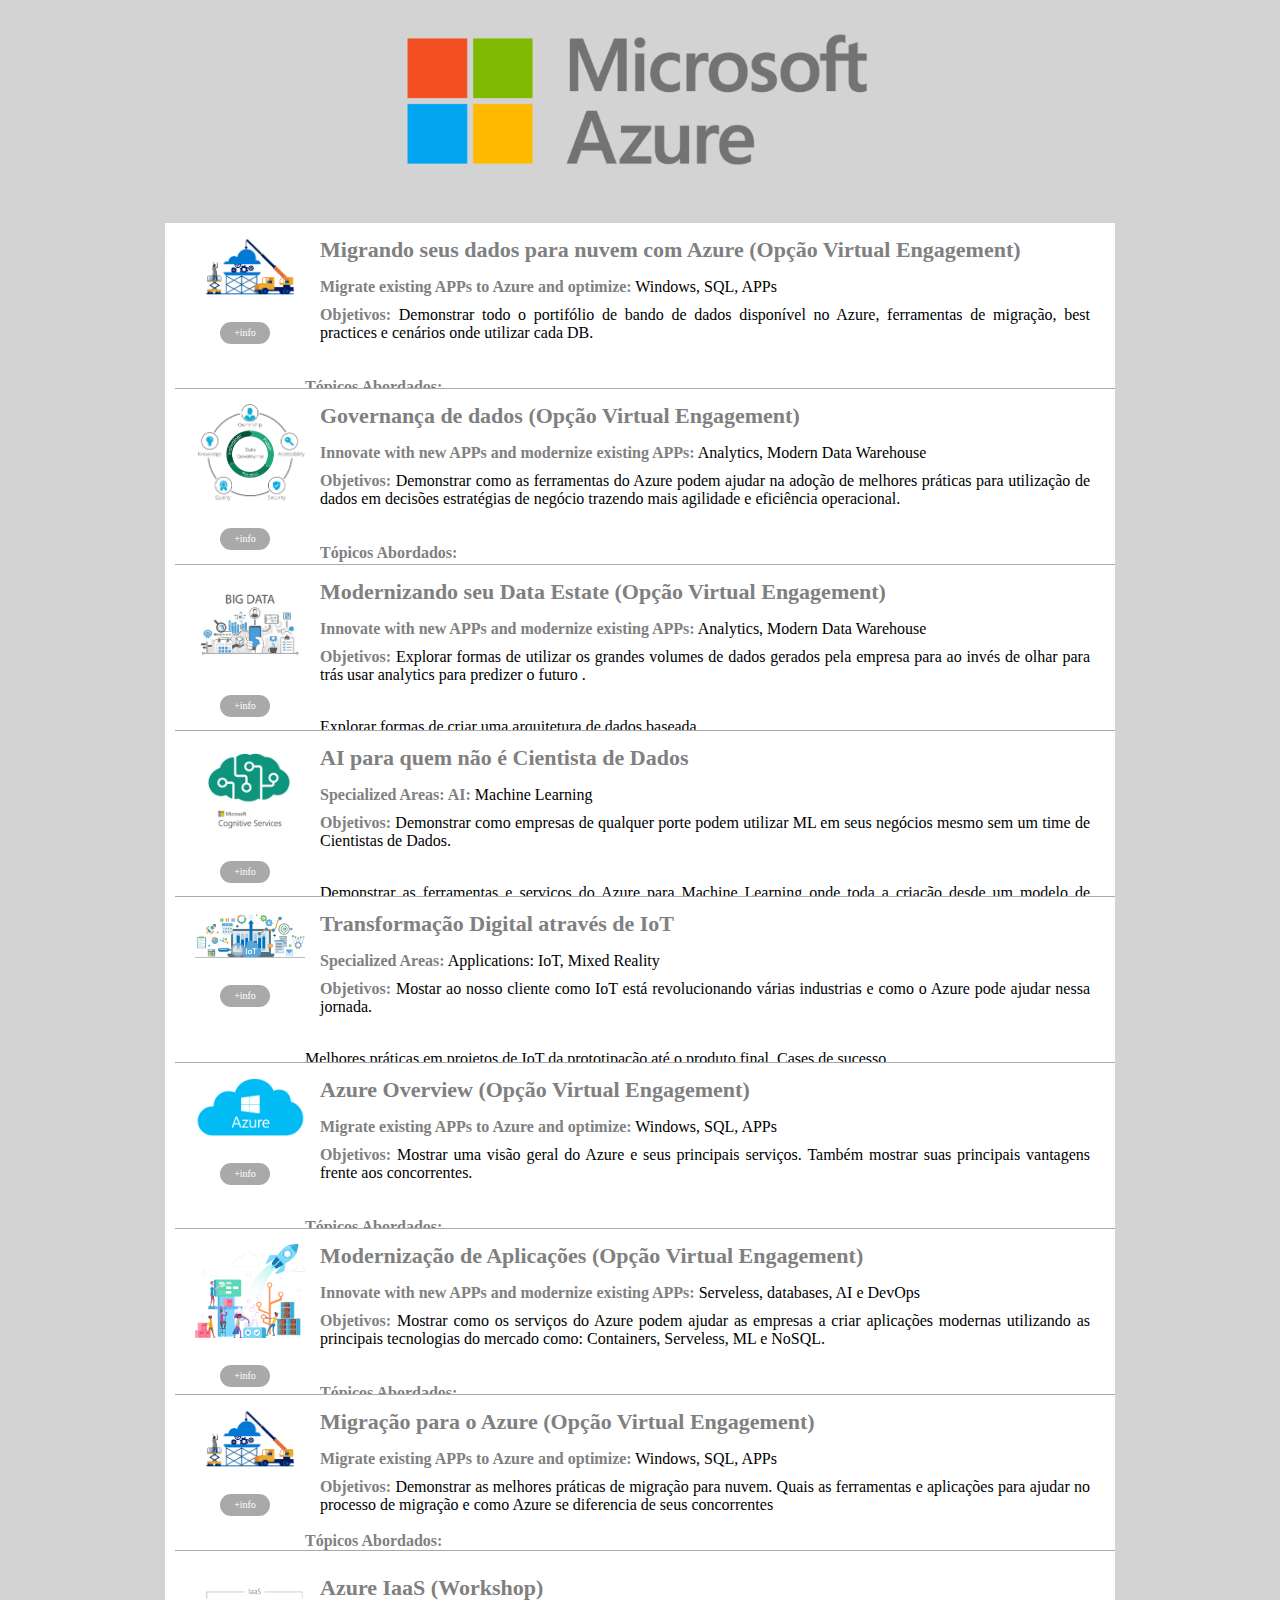
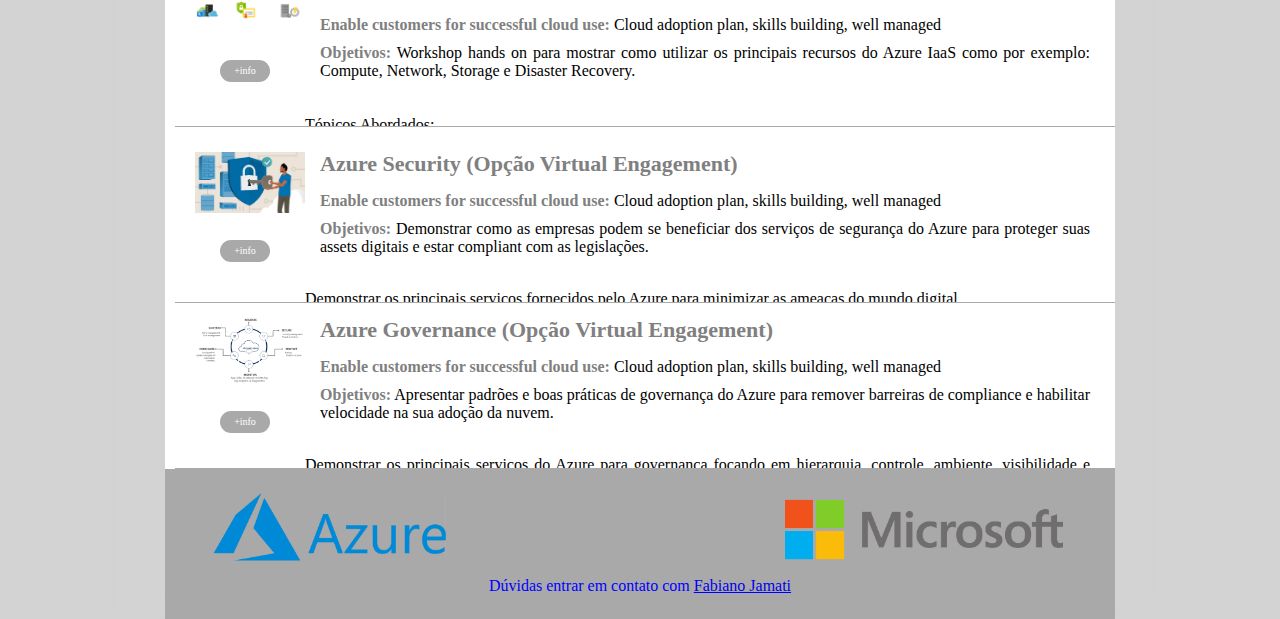
<file: azure/azure.html>
﻿<!DOCTYPE html>
<html>

<head>
    <meta charset="utf-8">
    <meta http-equiv="X-UA-Compatible" content="IE=edge">
    <title>FY20 Ofertas Azure MTC São Paulo</title>
    <meta name="description" content="FY20 Azure Priorities APPs & Infra and Data & AI MTC offers">

    <link rel="stylesheet" href="../azure/styleazure.css">
    <link rel="shortcut icon" href="../microsoftico.ico" />

    <!-- Global site tag (gtag.js) - Google Analytics -->
    <script async src="https://www.googletagmanager.com/gtag/js?id=UA-131755196-1"></script>
    <script>
        window.dataLayer = window.dataLayer || [];
        function gtag() { dataLayer.push(arguments); }
        gtag('js', new Date());

        gtag('config', 'UA-131755196-1');
    </script>
    <style>
        .footer {
           position: -webkit-sticky;
           left: 540px;
           bottom: -690px;
           width: 950px;
           height: 150px;
           background-color: darkgray;
           color: blue;
           text-align: center;
           
        }
        </style>
</head>


<body>
    <img class="topo" src="../azure/azurelogoheader.PNG">
    
    

    <div id="bodypage">

        <div id="model0" class="model0">
            <div class="inline"><img class="image" src="../azure/azuremigrate.png"><a id="show-more0" class="show">+info</a></div>
            <h1>Migrando seus dados para nuvem com Azure (Opção Virtual Engagement)</h1>
            <div class="inline"><b>Migrate existing APPs to Azure and optimize:</b> Windows, SQL, APPs</div><br>
            <div class="text">
                <div>
                    <b>Objetivos:</b> Demonstrar todo o portifólio de bando de dados disponível no Azure, ferramentas de migração, best practices e cenários onde utilizar cada DB.<br />
                    <br><br>
                </div>
                <div>
                    <b>Tópicos Abordados:</b><br>
                    <input type="checkbox" checked="checked" disabled="disabled"> SQL Server<br>
                    <input type="checkbox" checked="checked" disabled="disabled"> SQL Database<br>
                    <input type="checkbox" checked="checked" disabled="disabled"> Azure SQL Managed Instance<br>
                    <input type="checkbox" checked="checked" disabled="disabled"> Azure Database for PostgreSQL<br>
                    <input type="checkbox" checked="checked" disabled="disabled"> Azure Database for Maria DB<br>
                    <input type="checkbox" checked="checked" disabled="disabled"> Azure Database for MySQL<br>
                    <input type="checkbox" checked="checked" disabled="disabled"> Azure CosmosDB<br>
                    <input type="checkbox" checked="checked" disabled="disabled"> Ferramentas para migração<br>
                </div>
                <br />
                <div>
                    <b>Tipos de Engajamento:</b><br>
                    <font>Strategy Briefing </font><br>
                                        
                    <font>Online </font><br>
                </div>
            </div>
        </div>

        <div id="model1" class="model1">
            <div class="inline"><img class="image" src="../azure/datagovernance2.png"><a id="show-more1" class="show">+info</a></div>
            <h1>Governança de dados (Opção Virtual Engagement)</h1>
            <div class="inline"><b>Innovate with new APPs and modernize existing APPs:</b> Analytics, Modern Data Warehouse</div><br>
            <div class="text">
                <div>
                    <b>Objetivos:</b> Demonstrar como as ferramentas do Azure podem ajudar na adoção de melhores práticas para utilização de dados em decisões estratégias de negócio trazendo mais agilidade e eficiência operacional.<br />
                    <br><br>
                </div>
                <div>
                    <b>Tópicos Abordados:</b><br>
                    <input type="checkbox" checked="checked" disabled="disabled"> LGPD<br>
                    <input type="checkbox" checked="checked" disabled="disabled"> Segurança de dados<br>
                    <input type="checkbox" checked="checked" disabled="disabled"> Data Lake<br>
                    <input type="checkbox" checked="checked" disabled="disabled"> Data Warehouse<br>
                    <input type="checkbox" checked="checked" disabled="disabled"> ETL e ELT<br>
                </div>
                <br />
                <div>
                    <b>Tipos de Engajamento:</b><br>
                    <font>Strategy Briefing  </font><br>

                    <font>Online  </font><br>
                </div>
            </div>
        </div>

        <div id="model2" class="model2">
            <div class="inline"><img class="image" src="../azure/bigdata.png"><a id="show-more2" class="show">+info</a></div>
            <h1>Modernizando seu Data Estate (Opção Virtual Engagement)</h1>
            <div class="inline"><b>Innovate with new APPs and modernize existing APPs:</b> Analytics, Modern Data Warehouse</div><br>
            <div class="text">
                <div>
                    <b>Objetivos:</b> Explorar formas de utilizar os grandes volumes de dados gerados pela empresa para ao invés de olhar para trás usar analytics para predizer o futuro .<br />
                    <br><p>Explorar formas de criar uma arquitetura de dados baseada  .</p>
                </div>
                <div>
                    <b>Tópicos Abordados:</b><br>
                    <input type="checkbox" checked="checked" disabled="disabled"> Azure Data Lake Storage<br>
                    <input type="checkbox" checked="checked" disabled="disabled"> Azure Synapse<br>
                    <input type="checkbox" checked="checked" disabled="disabled"> Azure Databricks<br>
                    <input type="checkbox" checked="checked" disabled="disabled"> Azure Data Factory<br>
                    <!--input type="checkbox" checked="checked" disabled="disabled"> Azure Data Share<br!-->
                </div>
                <br />
                <div>
                    <b>Tipos de Engajamento:</b><br>
                    <font>Strategy Briefing  </font><br>

                    <font>Workshop Hands-on Lab </font><br>

                    <font>Online  </font>
                    
                </div>
            </div>
        </div>

        <div id="model3" class="model3">
            <div class="inline"><img class="image" src="../azure/machinelearning.png"><a id="show-more3" class="show">+info</a></div>
            <h1>AI para quem não é Cientista de Dados</h1>
            <div class="inline"><b>Specialized Areas: AI:</b> Machine Learning</div><br>
            <div class="text">
                <div>
                    <b>Objetivos:</b> Demonstrar como empresas de qualquer porte podem utilizar ML em seus negócios mesmo sem um time de Cientistas de Dados.<br />
                    <br><p>Demonstrar as ferramentas e serviços do Azure para Machine Learning onde toda a criação desde um modelo de predição até um boot pode ser feito de forma visual.</p>
                </div>
                <div>
                    <b>Tópicos Abordados:</b><br>
                    <input type="checkbox" checked="checked" disabled="disabled"> Serviços Cognitivos<br>
                    <input type="checkbox" checked="checked" disabled="disabled"> Azure Machine Learning<br>
                    <input type="checkbox" checked="checked" disabled="disabled"> QnA Maker
                </div>
                <br />
                <div>
                    <b>Tipos de Engajamento:</b><br>
                    <font>Strategy Briefing </font><br>

                    <font>Workshop Hands-on Lab </font><br>
                </div>
            </div>
        </div>

        <div id="model4" class="model4">
            <div class="inline"><img class="image" src="../azure/industry40.PNG"><a id="show-more4" class="show">+info</a></div>
            <h1>Transformação Digital através de IoT</h1>
            <div class="inline"><b>Specialized Areas:</b> Applications: IoT, Mixed Reality</div><br>
            <div class="text">
                <div>
                    <b>Objetivos:</b> Mostar ao nosso cliente como IoT está revolucionando várias industrias e como o Azure pode ajudar nessa jornada.<br />
                    <br><p>Melhores práticas em projetos de IoT da prototipação até o produto final. Cases de sucesso.</p>
                </div>
                <div>
                    <b>Tópicos Abordados:</b><br>
                    <form>
                        <input type="checkbox" checked="checked" disabled="disabled">IoT Hub<br>
                        <input type="checkbox" checked="checked" disabled="disabled">IoT Edge<br>
                        <input type="checkbox" checked="checked" disabled="disabled">IoT Central<br>
                        <input type="checkbox" checked="checked" disabled="disabled">Azure Sphere<br>
                        
                    </form>
                </div>
                <br />
                <div>
                    <b>Tipos de Engajamento:</b><br>
                    <font>Strategy Briefing </font><br>

                    <font>Workshop Hands-on Lab  </font><br>

        
                </div>
            </div>
        </div>

        <div id="model5" class="model5">
            <div class="inline"><img class="image" src="../azure/azurelogo.PNG"><a id="show-more5" class="show">+info</a></div>
            <h1>Azure Overview (Opção Virtual Engagement)</h1>
            <div class="inline"><b>Migrate existing APPs to Azure and optimize:</b> Windows, SQL, APPs</div><br>
            <div class="text">
                <div>
                    <b>Objetivos:</b> Mostrar uma visão geral do Azure e seus principais serviços. Também mostrar suas principais vantagens frente aos concorrentes.<br />
                    
                </div>
                <div>
                    <br><br><b>Tópicos Abordados:</b><br>
                    <form>
                        <input type="checkbox" checked="checked" disabled="disabled">O que é o Azure<br>
                        <input type="checkbox" checked="checked" disabled="disabled">Modelos de nuvem<br>
                        <input type="checkbox" checked="checked" disabled="disabled">Jornada para nuvem<br>
                        <input type="checkbox" checked="checked" disabled="disabled">Serviços IaaS e PaaS<br>

                    </form>
                </div>
                <br />
                <div>
                    <b>Tipos de Engajamento:</b><br>
                    <font>Strategy Briefing </font><br>

                    <font>Online </font>

                    
                </div>
            </div>
        </div>

        <div id="model6" class="model6">
            <div class="inline"><img class="image" src="../azure/appmodernization.png"><a id="show-more6" class="show">+info</a></div>
            <h1>Modernização de Aplicações (Opção Virtual Engagement)</h1>
            <div class="inline"><b>Innovate with new APPs and modernize existing APPs:</b> Serveless, databases, AI e DevOps</div><br>
            <div class="text">
                <div>
                    <b>Objetivos:</b> Mostrar como os serviços do Azure podem ajudar as empresas a criar aplicações modernas utilizando as principais tecnologias do mercado como: Containers, Serveless, ML e NoSQL.<br />
                    
                </div>
                <div>
                    <br><br><b>Tópicos Abordados:</b><br>
                    <form>
                        <input type="checkbox" checked="checked" disabled="disabled">AKS (Azure Kubernetes Services<br>
                        <input type="checkbox" checked="checked" disabled="disabled">ACI (Azure Container Instanace)<br>
                        <input type="checkbox" checked="checked" disabled="disabled">APP Service<br>
                        <input type="checkbox" checked="checked" disabled="disabled">Azure Fuctions<br>
                        <input type="checkbox" checked="checked" disabled="disabled">Azure Cosmos DB<br>
                        <input type="checkbox" checked="checked" disabled="disabled">Azure DevOps<br>
                    </form>
                </div>
                <br />
                <div>
                    <b>Tipos de Engajamento:</b><br>
                    <font>Strategy Briefing  </font><br>

                    <font>Online  </font><br>
                </div>
            </div>
        </div>

        <div id="model7" class="model7">
            <div class="inline"><img class="image" src="../azure/azuremigrate.png"><a id="show-more7" class="show">+info</a></div>
            <h1>Migração para o Azure (Opção Virtual Engagement)</h1>
            <div class="inline"><b>Migrate existing APPs to Azure and optimize:</b> Windows, SQL, APPs</div><br>
            <div class="text">
                <div>
                    <b>Objetivos:</b> Demonstrar as melhores práticas de migração para nuvem. Quais as ferramentas e aplicações para ajudar no processo de migração e como Azure se diferencia de seus concorrentes <br />
                    
                </div>
                <div>
                    <br><b>Tópicos Abordados:</b><br>
                    <form>
                        <input type="checkbox" checked="checked" disabled="disabled">Porque migrar para o Azure<br>
                        <input type="checkbox" checked="checked" disabled="disabled">A jornada para a nuvem<br>
                        <input type="checkbox" checked="checked" disabled="disabled">Azure Migrate<br>
                        <input type="checkbox" checked="checked" disabled="disabled">Azure Database Migration Service<br>
                        <input type="checkbox" checked="checked" disabled="disabled">Azure Cost Management<br>
                        <input type="checkbox" checked="checked" disabled="disabled">Azure Hybrid Benefit<br>
                        <input type="checkbox" checked="checked" disabled="disabled">Microsoft Cloud Adoption Framework<br>
                    </form>
                </div>
                <br/>
                <div>
                    <b>Tipos de Engajamento:</b><br>
                    <font>Strategy Briefing  </font><br>

                    <font>Online  </font><br>
                </div>
            </div>
        </div>

        <div id="model8" class="model8">
            <div class="inline"><img class="image" src="../azure/azureiaas.PNG"><a id="show-more8" class="show">+info</a></div>
            <h1>Azure IaaS (Workshop)</h1>
            <div class="inline"><b>Enable customers for successful cloud use:</b> Cloud adoption plan, skills building, well managed</div><br>
            <div class="text">
                <div>
                    <b>Objetivos:</b> Workshop hands on para mostrar como utilizar os principais recursos do Azure IaaS como por exemplo: Compute, Network, Storage e Disaster Recovery.<br />
                    
                </div>
                <div>
                    <br><br><br<<b>Tópicos Abordados:</b><br />
                    <form>
                        <input type="checkbox" checked="checked" disabled="disabled">Azure Compute<br>
                        <input type="checkbox" checked="checked" disabled="disabled">Azure Network<br>
                        <input type="checkbox" checked="checked" disabled="disabled">Azure Storage<br>
                        <input type="checkbox" checked="checked" disabled="disabled">Azure Site Recovery<br>
                    </form>
                </div>
                <br />
                <div>
                    <b>Tipos de Engajamento:</b><br>
                    <!--font>Strategy Briefing | </!font><a href="https://microsoft.sharepoint.com/:b:/t/MTCBrasi/Edv7cR7CV9hGkxNn2ev98xoBQdiViO73jQ0px0lpyI0tyg?e=1qCpis" class="nounderline" target="_blank">Descritivo (pt)</a> |
                    <a href="https://microsoft.sharepoint.com/:b:/t/MTCBrasi/Edv7cR7CV9hGkxNn2ev98xoBQdiViO73jQ0px0lpyI0tyg?e=1qCpis" class="nounderline" target="_blank">Descritivo (en)</a> |
                    <a href="https://microsoft.sharepoint.com/teams/MTCBrasi/Shared%20Documents/Data%20and%20AI/Invitation%20Template/O%20Impacto%20da%20Internet%20das%20Coisas%20na%20Transforma%C3%A7%C3%A3o%20Digital.msg" class="nounderline">Invitation Template</a><br-->

                    <font>Workshop Hands-on Lab  </font><br>
                </div>
            </div>
        </div>

        <div id="model9" class="model9">
            <div class="inline"><img class="image" src="../azure/azuresecurity.PNG"><a id="show-more9" class="show">+info</a></div>
            <h1>Azure Security (Opção Virtual Engagement)</h1>
            <div class="inline"><b>Enable customers for successful cloud use:</b> Cloud adoption plan, skills building, well managed</div><br>
            <div class="text">
                <div>
                    <b>Objetivos:</b> Demonstrar como as empresas podem se beneficiar dos serviços de segurança do Azure para proteger suas assets digitais e estar compliant com as legislações.<br><br>
                    <p>Demonstrar os principais serviços fornecidos pelo Azure para minimizar as ameaças do mundo digital.</p>
                </div>
                <div>
                    <b>Tópicos Abordados:</b><br>
                    <form>
                        <input type="checkbox" checked="checked" disabled="disabled">Azure Security Center<br>
                        <input type="checkbox" checked="checked" disabled="disabled">DDoS protection<br>
                        <input type="checkbox" checked="checked" disabled="disabled">Azure Firewall<br>
                        <input type="checkbox" checked="checked" disabled="disabled">Azure Sentinel<br>
                        <input type="checkbox" checked="checked" disabled="disabled">Real-Time Analytics<br>
                        <input type="checkbox" checked="checked" disabled="disabled">Azure AD<br>
                        <input type="checkbox" checked="checked" disabled="disabled">Policy Management<br>
                    </form>
                </div>
                <br />
                <div>
                    <b>Tipos de Engajamento:</b><br>
                    <font>Strategy Briefing  </font><br>

                    <font>Online  </font><br>
                </div>
            </div>
        </div>

        <div id="model10" class="model10">
            <div class="inline"><img class="image" src="../azure/azuregovernance.PNG"><a id="show-more10" class="show">+info</a></div>
            <h1>Azure Governance (Opção Virtual Engagement)</h1>
            <div class="inline"><b>Enable customers for successful cloud use:</b> Cloud adoption plan, skills building, well managed</div><br>
            <div class="text">
                <div>
                    <b>Objetivos:</b> Apresentar padrões e boas práticas de governança do Azure para remover barreiras de compliance e habilitar velocidade na sua adoção da nuvem.<br />
                    <br><p>Demonstrar os principais serviços do Azure para governança focando em hierarquia, controle, ambiente, visibilidade e consumo.</p>
                </div>
                <div>
                    <b>Tópicos Abordados:</b><br>
                    <form>
                        <input type="checkbox" checked="checked" disabled="disabled">Management Groups<br>
                        <input type="checkbox" checked="checked" disabled="disabled">Cost Management<br>
                        <input type="checkbox" checked="checked" disabled="disabled">Policy<br>
                        <input type="checkbox" checked="checked" disabled="disabled">Blueprints<br>
                        <input type="checkbox" checked="checked" disabled="disabled">Azure Resource Graph<br>
                    </form>
                </div>
                <br />
                <div>
                    <b>Tipos de Engajamento:</b><br>
                    <font>Strategy Briefing </font><br>

                    <font>Online </font><br>
                </div>
            </div>
        </div>


        

        <div class="footer">
            
            <img class="botton1" src="../azure/azurelogofooter.PNG" />
            <img class="botton" src="../azure/microsoftlogo.PNG" />
            <div id="Contato" class="Contato">
                <br></br><br><br><font>Dúvidas entrar em contato com </font><a href="https://teams.microsoft.com/l/chat/0/0?users=fajamati%40microsoft.com%3C/a">Fabiano Jamati</a>
                
            </div>
            
            </div>
    </div>
     
    

     <script type="text/javascript" src="../azure/javasazure.js"></script>
</body>
</html>
</file>
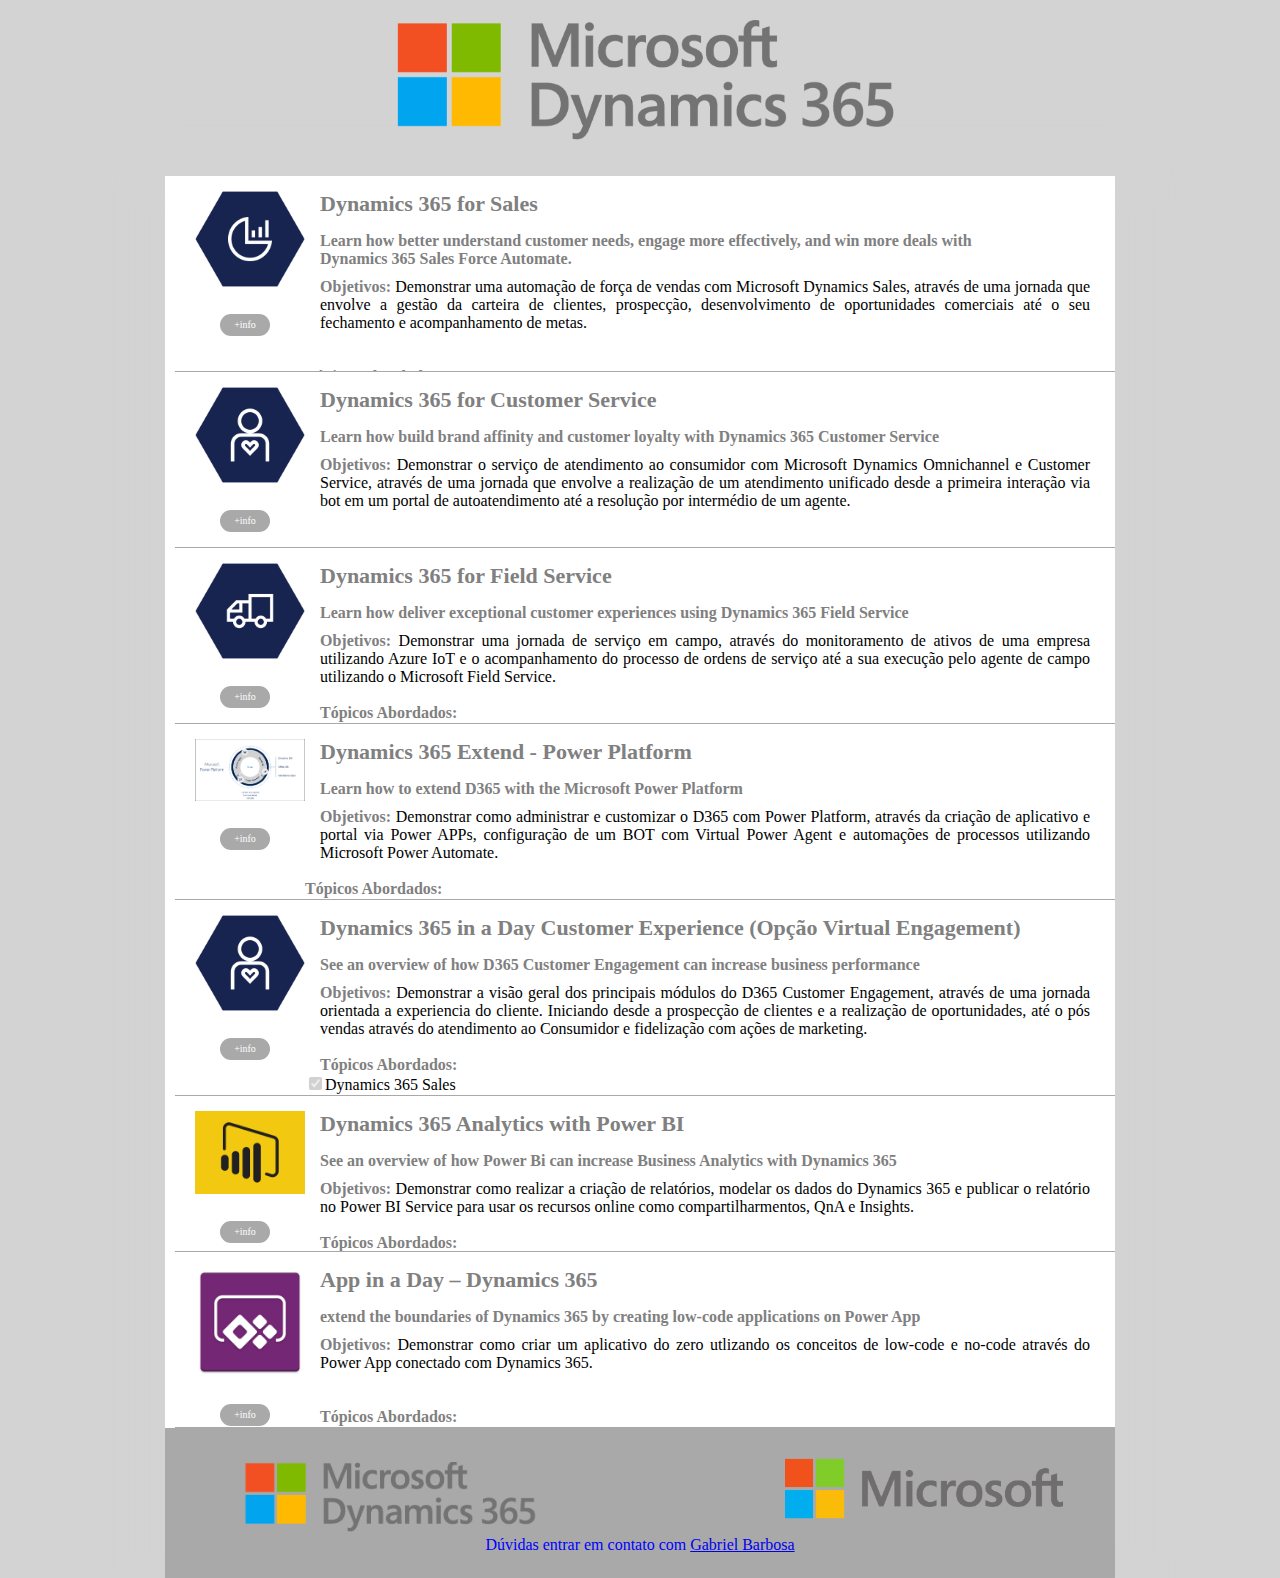
<file: dynamics365/dynamics.html>
﻿<!DOCTYPE html>
<html>

<head>
    <meta charset="utf-8">
    <meta http-equiv="X-UA-Compatible" content="IE=edge">
    <title>FY20 Ofertas D365 MTC São Paulo</title>
    <meta name="description" content="Ofertas Dynamics365 MTC São Paulo">

    <link rel="stylesheet" href="../dynamics365/styledynamics.css">
    <link rel="shortcut icon" href="../microsoftico.ico" />

    <!-- Global site tag (gtag.js) - Google Analytics -->
    <script async src="https://www.googletagmanager.com/gtag/js?id=UA-131755196-1"></script>
    <script>
        window.dataLayer = window.dataLayer || [];
        function gtag() { dataLayer.push(arguments); }
        gtag('js', new Date());

        gtag('config', 'UA-131755196-1');
    </script>
    <style>
        .footer {
           position: -webkit-sticky;
           left: 540px;
           bottom: -690px;
           width: 950px;
           height: 150px;
           background-color: darkgray;
           color: blue;
           text-align: center;
           
        }
        </style>
</head>

<body>
    <img class="topo" src="../dynamics365/dynamicsheader.PNG">
    <div id="bodypage">

        <div id="model0" class="model0">
            <div class="inline"><img class="image" src="../dynamics365/D365 SFA.png"><a id="show-more0" class="show">+info</a></div>
            <h1>Dynamics 365 for Sales</h1>
            <div class="inline"><b>Learn how better understand customer needs, engage more effectively, and win more deals with <br>Dynamics 365 Sales Force Automate.</b></div><br><br>
            <div class="text">
                <div>
                    <b>Objetivos:</b> Demonstrar uma automação de força de vendas com Microsoft Dynamics Sales, através de uma jornada que envolve a gestão da carteira de clientes, prospecção, desenvolvimento de oportunidades comerciais até o seu fechamento e acompanhamento de metas. <br />
                    <br><br>
                </div>
                <div>
                    <b>Tópicos Abordados:</b><br>
                    <input type="checkbox" checked="checked" disabled="disabled"> Dynamics 365 Sales<br>
                    <input type="checkbox" checked="checked" disabled="disabled"> Power Automate<br>
                    <input type="checkbox" checked="checked" disabled="disabled"> Power BI<br>
                    <input type="checkbox" checked="checked" disabled="disabled"> Power App<br>
                    
                </div>
                <br />
                <div>
                    <b>Tipos de Engajamento:</b><br>
                    <font>Strategy Briefing  </font><br>
                    
                    <font>Workshop Hands-on Lab  </font><br>
                </div>
            </div>
        </div>

        <div id="model1" class="model1">
            <div class="inline"><img class="image" src="../dynamics365/D365 Customer Service.png"><a id="show-more1" class="show">+info</a></div>
            <h1>Dynamics 365 for Customer Service</h1>
            <div class="inline"><b>Learn how build brand affinity and customer loyalty with Dynamics 365 Customer Service</b></div><br>
            <div class="text">
                <div>
                    <b>Objetivos:</b> Demonstrar o serviço de atendimento ao consumidor com Microsoft Dynamics Omnichannel e Customer Service, através de uma jornada que envolve a realização de um atendimento unificado desde a primeira interação via bot em um portal de autoatendimento até a resolução por intermédio de um agente.<br />
                    <br><br>
                </div>
                <div>
                    <b>Tópicos Abordados:</b><br>
                    <input type="checkbox" checked="checked" disabled="disabled"> Dynamics 365 Customer Service<br>
                    <input type="checkbox" checked="checked" disabled="disabled"> Dynamics 365 Omni Channel<br>
                    <input type="checkbox" checked="checked" disabled="disabled"> Power Virtual Agent<br>
                    <input type="checkbox" checked="checked" disabled="disabled"> Power Automate<br>
                    <input type="checkbox" checked="checked" disabled="disabled"> Power App Portals<br>
                </div>
                <br />
                <div>
                    <b>Tipos de Engajamento:</b><br>
                    <font>Strategy Briefing  </font><br>
                    
                    <font>Workshop Hands-on Lab  </font><br>
                </div>
            </div>
        </div>

        <div id="model2" class="model2">
            <div class="inline"><img class="image" src="../dynamics365/D365 Field Service (1).png"><a id="show-more2" class="show">+info</a></div>
            <h1>Dynamics 365 for Field Service</h1>
            <div class="inline"><b>Learn how deliver exceptional customer experiences using Dynamics 365 Field Service </b></div><br>
            <div class="text">
                <div>
                    <b>Objetivos:</b> Demonstrar uma jornada de serviço em campo, através do monitoramento de ativos de uma empresa utilizando Azure IoT e o acompanhamento do processo de ordens de serviço até a sua execução pelo agente de campo utilizando o Microsoft Field Service.<br />
                    <br>
                </div>
                <div>
                    <b>Tópicos Abordados:</b><br>
                    <input type="checkbox" checked="checked" disabled="disabled"> Dynamics 365 Field Service<br>
                    <input type="checkbox" checked="checked" disabled="disabled"> Iot Central<br>
                    <input type="checkbox" checked="checked" disabled="disabled"> Power Automate<br>
                    
                </div>
                <br />
                <div>
                    <b>Tipos de Engajamento:</b><br>
                    <font>Strategy Briefing  </font><<br>

                    <font>Workshop Hands-on Lab  </font><br>
                </div>
            </div>
        </div>

        <div id="model3" class="model3">
            <div class="inline"><img class="image" src="../dynamics365/D365 EXTEND POWER PLAT.png"><a id="show-more3" class="show">+info</a></div>
            <h1>Dynamics 365 Extend - Power Platform</h1>
            <div class="inline"><b>Learn how to extend D365 with the Microsoft Power Platform </b></div><br>
            <div class="text">
                <div>
                    <b>Objetivos:</b> Demonstrar como administrar e customizar o D365 com Power Platform, através da criação de aplicativo e portal via Power APPs, configuração de um BOT com Virtual Power Agent e automações de processos utilizando Microsoft Power Automate.<br />
                    <br>
                </div>
                <div>
                    <b>Tópicos Abordados:</b><br>
                    <input type="checkbox" checked="checked" disabled="disabled"> Power Platform<br>
                    <input type="checkbox" checked="checked" disabled="disabled"> Common Data Service<br>
                    <input type="checkbox" checked="checked" disabled="disabled"> Power App: Model Driven, Portals e Canvas<br>
                    <input type="checkbox" checked="checked" disabled="disabled"> Power Automate<br>
                    <input type="checkbox" checked="checked" disabled="disabled"> Power BI<br>
                    <input type="checkbox" checked="checked" disabled="disabled"> Power Virtual Agent<br>
                </div>
                <br />
                <div>
                    <b>Tipos de Engajamento:</b><br>
                    <font>Strategy Briefing </font><br>

                    <font>Workshop Hands-on Lab  </font><br>
                </div>
            </div>
        </div>

        <div id="model4" class="model4">
            <div class="inline"><img class="image" src="../dynamics365/D365 Customer Service.png"><a id="show-more4" class="show">+info</a></div>
            <h1>Dynamics 365 in a Day Customer Experience (Opção Virtual Engagement)</h1>
            <div class="inline"><b>See an overview of how D365 Customer Engagement can increase business performance </b></div><br>
            <div class="text">
                <div>
                    <b>Objetivos:</b> Demonstrar a visão geral dos principais módulos do D365 Customer Engagement, através de uma jornada orientada a experiencia do cliente. Iniciando desde a prospecção de clientes e a realização de oportunidades, até o pós vendas através do atendimento ao Consumidor e fidelização com ações de marketing.<br />
                    <br>
                </div>
                <div>
                    <b>Tópicos Abordados:</b><br>
                    <form>
                        <input type="checkbox" checked="checked" disabled="disabled">Dynamics 365 Sales<br>
                        <input type="checkbox" checked="checked" disabled="disabled">Dynamics 365 Omni Channel<br>
                        <input type="checkbox" checked="checked" disabled="disabled">Dynamics 365 Field Service<br>
                        <input type="checkbox" checked="checked" disabled="disabled">Dynamics 365 Marketing<br>
                        <input type="checkbox" checked="checked" disabled="disabled">Customer Insights<br>
                        <input type="checkbox" checked="checked" disabled="disabled">Customer Service Insights<br>
                        <input type="checkbox" checked="checked" disabled="disabled">Sales Insights<br>
                        <input type="checkbox" checked="checked" disabled="disabled">Power Platform<br>
                        
                    </form>
                </div>
                <br />
                <div>
                    <b>Tipos de Engajamento:</b><br>
                    <font>Strategy Briefing  </font><br>

                    <font>Online  </font><br>
                    
                </div>
            </div>
        </div>

        <div id="model5" class="model5">
            <div class="inline"><img class="image" src="../dynamics365/powerbi.png"><a id="show-more5" class="show">+info</a></div>
            <h1>Dynamics 365 Analytics with Power BI
            </h1>
            <div class="inline"><b>See an overview of how Power Bi can increase Business Analytics with Dynamics 365 </b></div><br>
            <div class="text">
                <div>
                    <b>Objetivos:</b> Demonstrar como realizar a criação de relatórios, modelar os dados do Dynamics 365 e  publicar o relatório no Power BI Service para usar os recursos online como compartilharmentos, QnA e Insights. <br />
                    <br>
                </div>
                <div>
                    <b>Tópicos Abordados:</b><br>
                    <form>
                        <input type="checkbox" checked="checked" disabled="disabled">Dynamics 365 CE<br>
                        <input type="checkbox" checked="checked" disabled="disabled">ETL<br>
                        <input type="checkbox" checked="checked" disabled="disabled">Power Bi Local<br>
                        <input type="checkbox" checked="checked" disabled="disabled">Power Bi Online<br>
            
                        
                    </form>
                </div>
                <br />
                <div>
                    <b>Tipos de Engajamento:</b><br>
                    <font>Strategy Briefing </font><br>

                    <font>Workshop Hands-on Lab  </font><br>
                    
                </div>
            </div>
        </div>
                        

        <div id="model6" class="model6">
            <div class="inline"><img class="image" src="../dynamics365/powerapp.png"><a id="show-more6" class="show">+info</a></div>
            <h1>App in a Day – Dynamics 365 
            </h1>
            <div class="inline"><b>extend the boundaries of Dynamics 365 by creating low-code applications on Power App</b></div><br>
            <div class="text">
                <div>
                    <b>Objetivos:</b> Demonstrar como criar um aplicativo do zero utlizando os conceitos de low-code e no-code através do Power App conectado com Dynamics 365. <br />
                    <br>
                </div>
                <div><br>
                    <b>Tópicos Abordados:</b><br>
                    <form>
                        <input type="checkbox" checked="checked" disabled="disabled">Dynamics 365 CE<br>
                        <input type="checkbox" checked="checked" disabled="disabled">Power App Canvas<br>            
                    </form>
                </div>
                <br />
                <div>
                    <b>Tipos de Engajamento:</b><br>
                    <font>Strategy Briefing </font><br>

                    <font>Workshop Hands-on Lab  </font><br>
                    
                </div>
            </div>
        </div>
                        

        <div class="footer">
            
            <img class="botton1" src="../dynamics365/dynamicsfooter.PNG" />
            <img class="botton" src="../azure/microsoftlogo.PNG" />
            <div id="Contato" class="Contato">
                <br></br><br><br><font>Dúvidas entrar em contato com </font><a href="https://teams.microsoft.com/l/chat/0/0?users=v-gavasc%40microsoft.com%3C/a">Gabriel Barbosa</a>
                
            </div>
            
            </div>
    </div>
     
    

     <script type="text/javascript" src="../dynamics365/javasdynamics.js"></script>
</body>
</html>
</file>
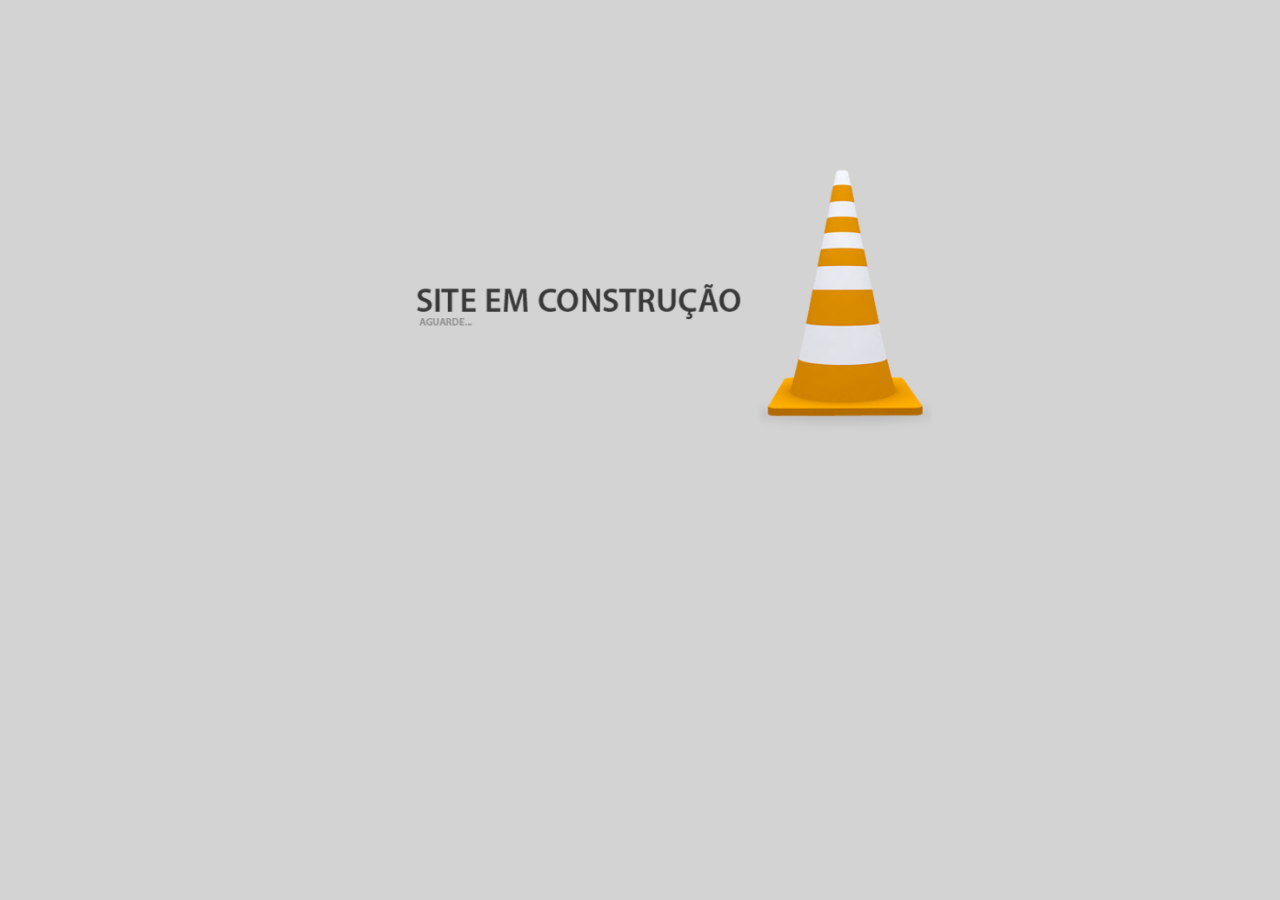
<file: dynamics365/dynamics_old.html>
<!DOCTYPE html>
<html>
<head>
  <meta charset="utf-8">
    <meta http-equiv="X-UA-Compatible" content="IE=edge">
    <title>FY20 Azure Priorities APPs & Infra and Data & AI</title>
    <meta name="description" content="FY20 Dynamics365 MTC offers">

    <link rel="shortcut icon" href="../mtcicon.ico" />
<style>
img {
  width: 50%;
  position: -webkit-sticky;
  margin-left: 28%;
  margin-right: 10%;
  margin-top: 10%;
  bottom: 0%;

}

html{
  background-color: lightgray;
}

</style>
</head>
<body>


<img src="../dynamics365/emconstrucao.PNG">


</body>
</html>
</file>
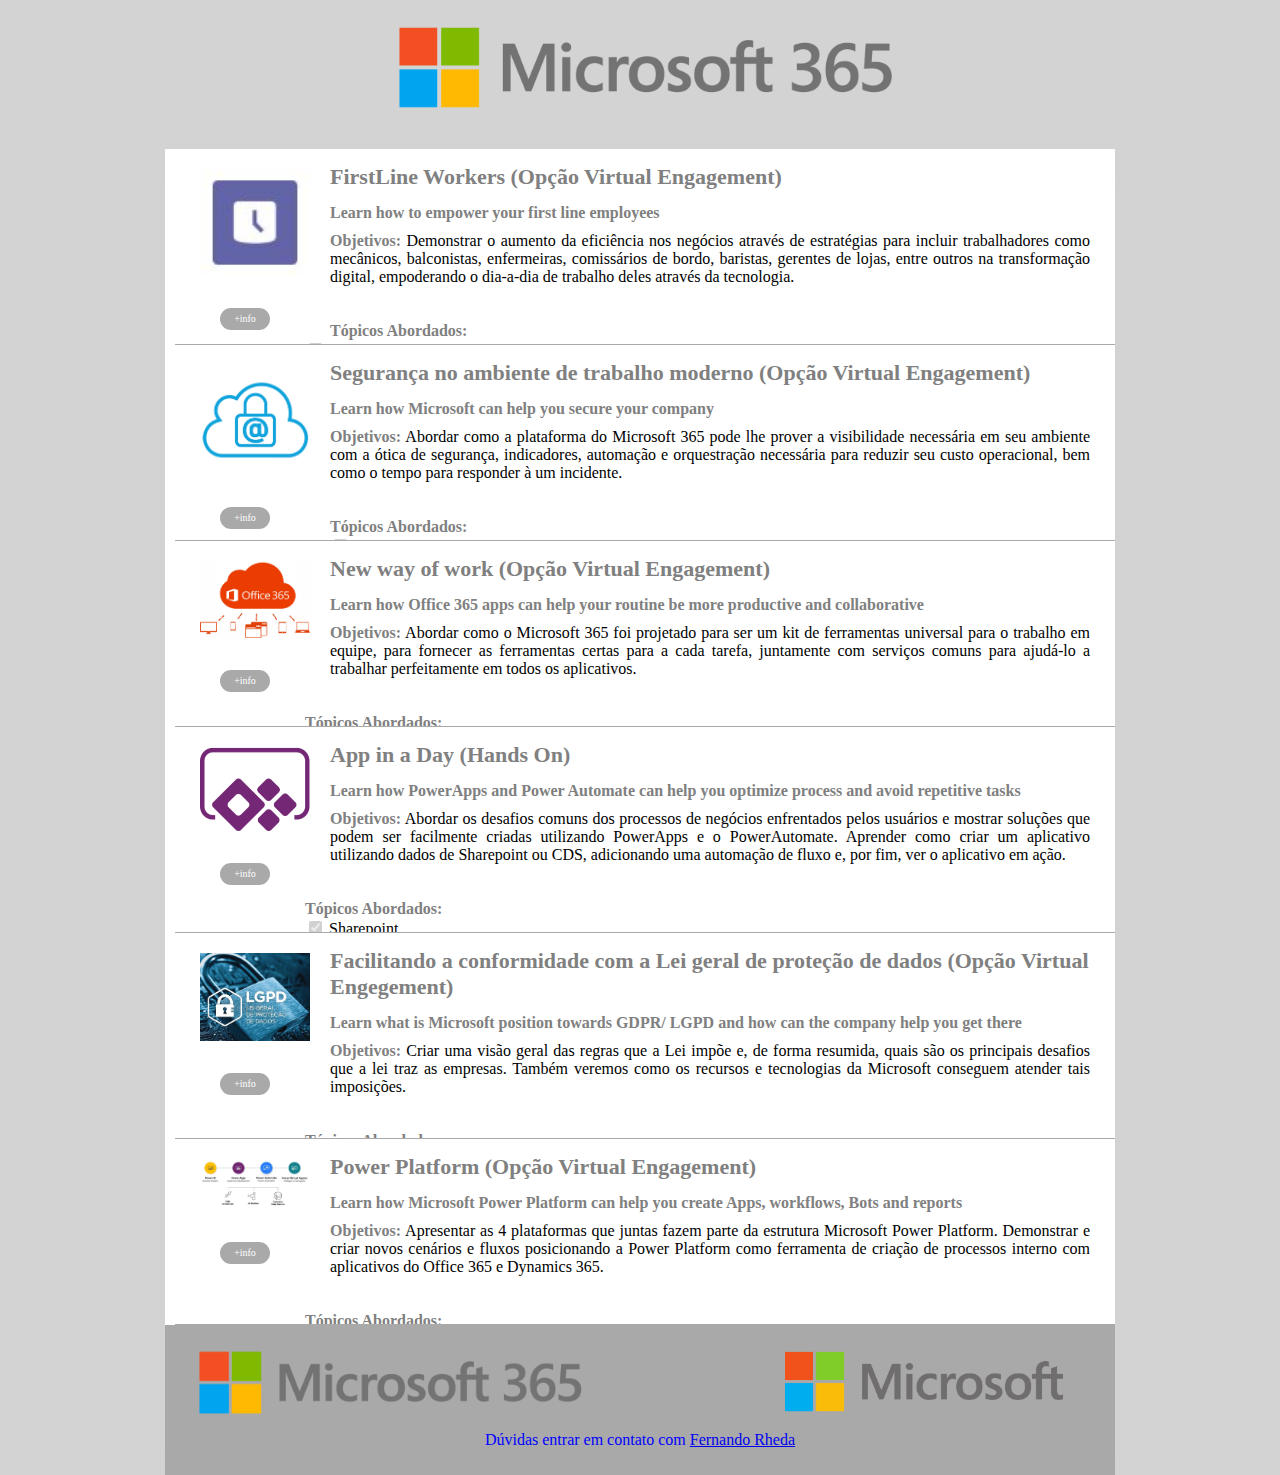
<file: office365/office365 copy.html>
<!DOCTYPE html>
<html>

<head>
    <meta charset="utf-8">
    <meta http-equiv="X-UA-Compatible" content="IE=edge">
    <title>FY20 Ofertas MW MTC São Paulo</title>
    <meta name="description" content="FY20 Office365 MTC offers">

    <link rel="stylesheet" href="../office365/styleoffice.css">
    <link rel="shortcut icon" href="../mtcicon.ico" />

    <!-- Global site tag (gtag.js) - Google Analytics -->
    <script async src="https://www.googletagmanager.com/gtag/js?id=UA-131755196-1"></script>
    <script>
        window.dataLayer = window.dataLayer || [];
        function gtag() { dataLayer.push(arguments); }
        gtag('js', new Date());

        gtag('config', 'UA-131755196-1');
    </script>
    <style>
        .footer {
           position: -webkit-sticky;
           left: 540px;
           bottom: -690px;
           width: 950px;
           height: 150px;
           background-color: darkgray;
           color: blue;
           text-align: center;
           
        }
        </style>
</head>

<body>
    <img class="topo" src="../office365/officeheader.PNG">
    <div id="bodypage">

        <div id="model0" class="model0">
            <div class="inline"><img class="image" src="../office365/shifts.JPG"><a id="show-more0" class="show">+info</a></div>
            <h1>FirstLine Workers (Opção Virtual Engagement)</h1>
            <div class="inline"><b>Learn how to empower your first line employees</b></div><br>
            <div class="text">
                <div>
                    <b>Objetivos:</b> Demonstrar o aumento da eficiência nos negócios através de estratégias para incluir trabalhadores como mecânicos, balconistas, enfermeiras, comissários de bordo, baristas, gerentes de lojas, entre outros na transformação digital, empoderando o dia-a-dia de trabalho deles através da tecnologia.<br />
                    <br><br>
                </div>
                <div>
                    <b>Tópicos Abordados:</b><br>
                    <input type="checkbox" checked="checked" disabled="disabled"> Treinamento e Qualificação de Funcionários<br>
                    <input type="checkbox" checked="checked" disabled="disabled"> Digitalização de processos corporativos<br>
                    <input type="checkbox" checked="checked" disabled="disabled"> Experiências em tempo real a partir das tecnologias M365 e Teams<br>
                    
                </div>
                <br />
                <div>
                    <b>Tipos de Engajamento:</b><br>
                    <font>Strategy Briefing </font><br>
                    
                    <font>Online </font>
                    
                </div>
            </div>
        </div>

        <div id="model1" class="model1">
            <div class="inline"><img class="image" src="../office365/securanca.png"><a id="show-more1" class="show">+info</a></div>
            <h1>Segurança no ambiente de trabalho moderno (Opção Virtual Engagement)</h1>
            <div class="inline"><b>Learn how Microsoft can help you secure your company</b></div><br>
            <div class="text">
                <div>
                    <b>Objetivos:</b> Abordar como a plataforma do Microsoft 365 pode lhe prover a visibilidade necessária em seu ambiente com a ótica de segurança, indicadores, automação e orquestração necessária para reduzir seu custo operacional, bem como o tempo para responder à um incidente.<br />
                    <br><br>
                </div>
                <div>
                    <b>Tópicos Abordados:</b><br>
                    <input type="checkbox" checked="checked" disabled="disabled"> Azure AD – Acesso condicional, MFA, SSO<br>
                    <input type="checkbox" checked="checked" disabled="disabled"> Intune – MDM, MAM<br>
                    <input type="checkbox" checked="checked" disabled="disabled"> MCASB<br>
                    <input type="checkbox" checked="checked" disabled="disabled"> Information Protection<br>
                    <input type="checkbox" checked="checked" disabled="disabled"> Portais do ATP<br>
                </div>
                <br />
                <div>
                    <b>Tipos de Engajamento:</b><br>
                    <font>Strategy Briefing  </font><br>
                   
                    <font>Online  </font><br>
                    
                    <!--font>Workshop Hands-on Lab | </font><a href="https://microsoft.sharepoint.com/:b:/t/MTCBrasi/EWN0elYrLDtHmt7EKP77d8IB53af_s5gIMbO_qKuBMDtUg?e=6S3xQr" class="nounderline" target="_blank">Agenda (pt)</a> |
                    <a href="#" class="nounderline" target="_blank">Agenda (en)</a> |
                    <a href="#" class="nounderline">Invitation Template</a><br>>-->
                </div>
            </div>
        </div>

        <div id="model2" class="model2">
            <div class="inline"><img class="image" src="../office365/Office-365.jpg"><a id="show-more2" class="show">+info</a></div>
            <h1>New way of work (Opção Virtual Engagement)</h1>
            <div class="inline"><b>Learn how Office 365 apps can help your routine be more productive and collaborative</b></div><br>
            <div class="text">
                <div>
                    <b>Objetivos:</b> Abordar como o Microsoft 365 foi projetado para ser um kit de ferramentas universal para o trabalho em equipe, para fornecer as ferramentas certas para a cada tarefa, juntamente com serviços comuns para ajudá-lo a trabalhar perfeitamente em todos os aplicativos.<br/>
                    <br><br>
                    
                </div>
                <div>
                    <b>Tópicos Abordados:</b><br>
                    <input type="checkbox" checked="checked" disabled="disabled"> Teams<br>
                    <input type="checkbox" checked="checked" disabled="disabled"> OneDrive<br>
                    <input type="checkbox" checked="checked" disabled="disabled"> Sharepoint<br>
                    <input type="checkbox" checked="checked" disabled="disabled"> Forms<br>
                    <input type="checkbox" checked="checked" disabled="disabled"> Yammer<br>
                    <input type="checkbox" checked="checked" disabled="disabled"> OneNote<br>
                    <input type="checkbox" checked="checked" disabled="disabled"> Planner<br>
                    <input type="checkbox" checked="checked" disabled="disabled"> Power Platform<br>
                    <!--input type="checkbox" checked="checked" disabled="disabled"> Azure Data Share<br!-->
                </div>
                <br />
                <div>
                    <b>Tipos de Engajamento:</b><br>
                    <font>Strategy Briefing  </font><br>
                    
                    <font>Online  </font><br>

                    
                </div>
            </div>
        </div>

        <div id="model3" class="model3">
            <div class="inline"><img class="image" src="../office365/powerapp.png"><a id="show-more3" class="show">+info</a></div>
            <h1>App in a Day (Hands On)</h1>
            <div class="inline"><b>Learn how PowerApps and Power Automate can help you optimize process and avoid repetitive tasks</b></div><br>
            <div class="text">
                <div>
                    <b>Objetivos:</b> Abordar os desafios comuns dos processos de negócios enfrentados pelos usuários e mostrar soluções que podem ser facilmente criadas utilizando PowerApps e o PowerAutomate. Aprender como criar um aplicativo utilizando dados de Sharepoint ou CDS, adicionando uma automação de fluxo e, por fim, ver o aplicativo em ação.<br />
                </br></br>
                </div>
                <div>
                    <b>Tópicos Abordados:</b><br>
                    <input type="checkbox" checked="checked" disabled="disabled"> Sharepoint<br>
                    <input type="checkbox" checked="checked" disabled="disabled"> CDS<br>
                    <input type="checkbox" checked="checked" disabled="disabled"> PowerApps<br>
                    <input type="checkbox" checked="checked" disabled="disabled"> Power Automate<br>
                    
                </div>
                <br />
                <div>
                    <b>Tipos de Engajamento:</b><br>
                    
                    <font>Workshop Hands-on Lab  </font><br>
                </div>
            </div>
        </div>

        <div id="model4" class="model4">
            <div class="inline"><img class="image" src="../office365/lgpd-1.jpg"><a id="show-more4" class="show">+info</a></div>
            <h1>Facilitando a conformidade com a Lei geral de proteção de dados (Opção Virtual Engegement)</h1>
            <div class="inline"><b>Learn what is Microsoft position towards GDPR/ LGPD and how can the company help you get there</b></div><br>
            <div class="text">
                <div>
                    <b>Objetivos:</b> Criar uma visão geral das regras que a Lei impõe e, de forma resumida, quais são os principais desafios que a lei traz as empresas. Também veremos como os recursos e tecnologias da Microsoft conseguem atender tais imposições.<br />
                <br><br>
                </div>
                <div>
                    <b>Tópicos Abordados:</b><br>
                    <input type="checkbox" checked="checked" disabled="disabled"> LGPD<br>
                    <input type="checkbox" checked="checked" disabled="disabled"> Conformidade<br>
                    <input type="checkbox" checked="checked" disabled="disabled"> M365 Security topics<br>
                        
                    
                </div>
                <br />
                <div>
                    <b>Tipos de Engajamento:</b><br>
                    <font>Strategy Briefing  </font><br>
                    
                    <font>Online </font><br>
                    
                </div>
            </div>
        </div>

        <div id="model5" class="model5">
            <div class="inline"><img class="image" src="../office365/powerplatform-infographic.jpg"><a id="show-more5" class="show">+info</a></div>
            <h1>Power Platform (Opção Virtual Engagement)</h1>
            <div class="inline"><b>Learn how Microsoft Power Platform can help you create Apps, workflows, Bots and reports</b></div><br>
            <div class="text">
                <div>
                    <b>Objetivos:</b> Apresentar as 4 plataformas que juntas fazem parte da estrutura Microsoft Power Platform. Demonstrar e criar novos cenários e fluxos posicionando a Power Platform como ferramenta de criação de processos interno com aplicativos do Office 365 e Dynamics 365.<br />
                    <br><br>
                </div>
                <div>
                    <b>Tópicos Abordados:</b><br>
                    <input type="checkbox" checked="checked" disabled="disabled"> Sharepoint<br>
                    <input type="checkbox" checked="checked" disabled="disabled"> CDS<br>
                    <input type="checkbox" checked="checked" disabled="disabled"> PowerApps<br>
                    <input type="checkbox" checked="checked" disabled="disabled"> Power Automate<br>
                    <input type="checkbox" checked="checked" disabled="disabled"> Power Virtual Agents<br>
                    <input type="checkbox" checked="checked" disabled="disabled"> Power BI<br>
                        
                        
                </div>
                <br />
                <div>
                    <b>Tipos de Engajamento:</b><br>
                    <font>Strategy Briefing  </font><br>

                    <font>Workshop Hands-on Lab </font><br>

                    <font>Virtual Engagement  </font><br>
                </div>
            </div>
        </div>
        

                

        <div class="footer">
            
            <img class="botton1" src="../office365/officefooter.PNG" />
            <img class="botton" src="../azure/microsoftlogo.PNG" />
            <div id="Contato" class="Contato">
            <br><br><br><font>Dúvidas entrar em contato com </font><a href="https://teams.microsoft.com/l/chat/0/0?users=ferheda%40microsoft.com%3C/a">Fernando Rheda</a>
                
            </div>
            
            </div>
    </div>
     
    
     <script type="text/javascript" src="../office365/javasoffice.js"></script>
</body>
</html>
</file>
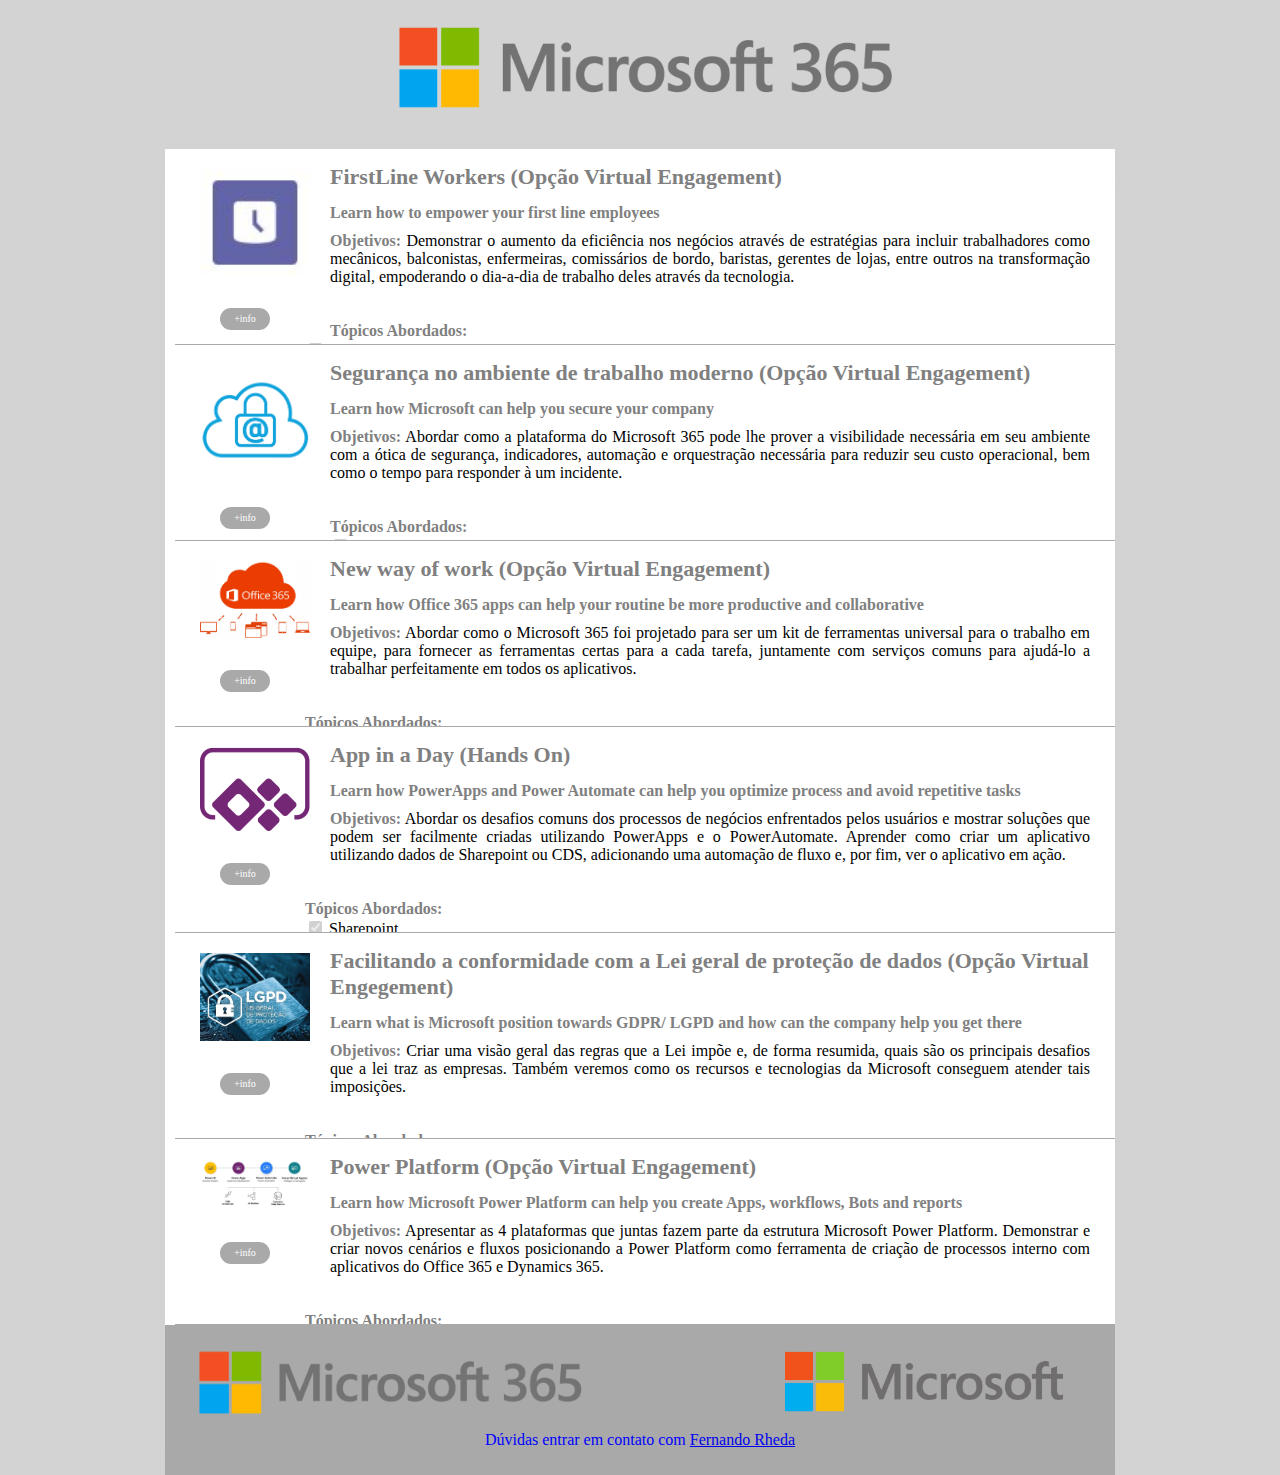
<file: office365/office365.html>
<!DOCTYPE html>
<html>

<head>
    <meta charset="utf-8">
    <meta http-equiv="X-UA-Compatible" content="IE=edge">
    <title>FY20 Ofertas MW MTC São Paulo</title>
    <meta name="description" content="FY20 Office365 MTC offers">

    <link rel="stylesheet" href="../office365/styleoffice.css">
    <link rel="shortcut icon" href="../microsoftico.ico" />

    <!-- Global site tag (gtag.js) - Google Analytics -->
    <script async src="https://www.googletagmanager.com/gtag/js?id=UA-131755196-1"></script>
    <script>
        window.dataLayer = window.dataLayer || [];
        function gtag() { dataLayer.push(arguments); }
        gtag('js', new Date());

        gtag('config', 'UA-131755196-1');
    </script>
    <style>
        .footer {
           position: -webkit-sticky;
           left: 540px;
           bottom: -690px;
           width: 950px;
           height: 150px;
           background-color: darkgray;
           color: blue;
           text-align: center;
           
        }
        </style>
</head>

<body>
    <img class="topo" src="../office365/officeheader.PNG">
    <div id="bodypage">

        <div id="model0" class="model0">
            <div class="inline"><img class="image" src="../office365/shifts.JPG"><a id="show-more0" class="show">+info</a></div>
            <h1>FirstLine Workers (Opção Virtual Engagement)</h1>
            <div class="inline"><b>Learn how to empower your first line employees</b></div><br>
            <div class="text">
                <div>
                    <b>Objetivos:</b> Demonstrar o aumento da eficiência nos negócios através de estratégias para incluir trabalhadores como mecânicos, balconistas, enfermeiras, comissários de bordo, baristas, gerentes de lojas, entre outros na transformação digital, empoderando o dia-a-dia de trabalho deles através da tecnologia.<br />
                    <br><br>
                </div>
                <div>
                    <b>Tópicos Abordados:</b><br>
                    <input type="checkbox" checked="checked" disabled="disabled"> Treinamento e Qualificação de Funcionários<br>
                    <input type="checkbox" checked="checked" disabled="disabled"> Digitalização de processos corporativos<br>
                    <input type="checkbox" checked="checked" disabled="disabled"> Experiências em tempo real a partir das tecnologias M365 e Teams<br>
                    
                </div>
                <br />
                <div>
                    <b>Tipos de Engajamento:</b><br>
                    <font>Strategy Briefing </font><br>
                    
                    <font>Online </font>
                    
                </div>
            </div>
        </div>

        <div id="model1" class="model1">
            <div class="inline"><img class="image" src="../office365/securanca.png"><a id="show-more1" class="show">+info</a></div>
            <h1>Segurança no ambiente de trabalho moderno (Opção Virtual Engagement)</h1>
            <div class="inline"><b>Learn how Microsoft can help you secure your company</b></div><br>
            <div class="text">
                <div>
                    <b>Objetivos:</b> Abordar como a plataforma do Microsoft 365 pode lhe prover a visibilidade necessária em seu ambiente com a ótica de segurança, indicadores, automação e orquestração necessária para reduzir seu custo operacional, bem como o tempo para responder à um incidente.<br />
                    <br><br>
                </div>
                <div>
                    <b>Tópicos Abordados:</b><br>
                    <input type="checkbox" checked="checked" disabled="disabled"> Azure AD – Acesso condicional, MFA, SSO<br>
                    <input type="checkbox" checked="checked" disabled="disabled"> Intune – MDM, MAM<br>
                    <input type="checkbox" checked="checked" disabled="disabled"> MCASB<br>
                    <input type="checkbox" checked="checked" disabled="disabled"> Information Protection<br>
                    <input type="checkbox" checked="checked" disabled="disabled"> Portais do ATP<br>
                </div>
                <br />
                <div>
                    <b>Tipos de Engajamento:</b><br>
                    <font>Strategy Briefing  </font><br>
                   
                    <font>Online  </font><br>
                    
                    <!--font>Workshop Hands-on Lab | </font><a href="https://microsoft.sharepoint.com/:b:/t/MTCBrasi/EWN0elYrLDtHmt7EKP77d8IB53af_s5gIMbO_qKuBMDtUg?e=6S3xQr" class="nounderline" target="_blank">Agenda (pt)</a> |
                    <a href="#" class="nounderline" target="_blank">Agenda (en)</a> |
                    <a href="#" class="nounderline">Invitation Template</a><br>>-->
                </div>
            </div>
        </div>

        <div id="model2" class="model2">
            <div class="inline"><img class="image" src="../office365/Office-365.jpg"><a id="show-more2" class="show">+info</a></div>
            <h1>New way of work (Opção Virtual Engagement)</h1>
            <div class="inline"><b>Learn how Office 365 apps can help your routine be more productive and collaborative</b></div><br>
            <div class="text">
                <div>
                    <b>Objetivos:</b> Abordar como o Microsoft 365 foi projetado para ser um kit de ferramentas universal para o trabalho em equipe, para fornecer as ferramentas certas para a cada tarefa, juntamente com serviços comuns para ajudá-lo a trabalhar perfeitamente em todos os aplicativos.<br/>
                    <br><br>
                    
                </div>
                <div>
                    <b>Tópicos Abordados:</b><br>
                    <input type="checkbox" checked="checked" disabled="disabled"> Teams<br>
                    <input type="checkbox" checked="checked" disabled="disabled"> OneDrive<br>
                    <input type="checkbox" checked="checked" disabled="disabled"> Sharepoint<br>
                    <input type="checkbox" checked="checked" disabled="disabled"> Forms<br>
                    <input type="checkbox" checked="checked" disabled="disabled"> Yammer<br>
                    <input type="checkbox" checked="checked" disabled="disabled"> OneNote<br>
                    <input type="checkbox" checked="checked" disabled="disabled"> Planner<br>
                    <input type="checkbox" checked="checked" disabled="disabled"> Power Platform<br>
                    <!--input type="checkbox" checked="checked" disabled="disabled"> Azure Data Share<br!-->
                </div>
                <br />
                <div>
                    <b>Tipos de Engajamento:</b><br>
                    <font>Strategy Briefing  </font><br>
                    
                    <font>Online  </font><br>

                    
                </div>
            </div>
        </div>

        <div id="model3" class="model3">
            <div class="inline"><img class="image" src="../office365/powerapp.png"><a id="show-more3" class="show">+info</a></div>
            <h1>App in a Day (Hands On)</h1>
            <div class="inline"><b>Learn how PowerApps and Power Automate can help you optimize process and avoid repetitive tasks</b></div><br>
            <div class="text">
                <div>
                    <b>Objetivos:</b> Abordar os desafios comuns dos processos de negócios enfrentados pelos usuários e mostrar soluções que podem ser facilmente criadas utilizando PowerApps e o PowerAutomate. Aprender como criar um aplicativo utilizando dados de Sharepoint ou CDS, adicionando uma automação de fluxo e, por fim, ver o aplicativo em ação.<br />
                </br></br>
                </div>
                <div>
                    <b>Tópicos Abordados:</b><br>
                    <input type="checkbox" checked="checked" disabled="disabled"> Sharepoint<br>
                    <input type="checkbox" checked="checked" disabled="disabled"> CDS<br>
                    <input type="checkbox" checked="checked" disabled="disabled"> PowerApps<br>
                    <input type="checkbox" checked="checked" disabled="disabled"> Power Automate<br>
                    
                </div>
                <br />
                <div>
                    <b>Tipos de Engajamento:</b><br>
                    
                    <font>Workshop Hands-on Lab  </font><br>
                </div>
            </div>
        </div>

        <div id="model4" class="model4">
            <div class="inline"><img class="image" src="../office365/lgpd-1.jpg"><a id="show-more4" class="show">+info</a></div>
            <h1>Facilitando a conformidade com a Lei geral de proteção de dados (Opção Virtual Engegement)</h1>
            <div class="inline"><b>Learn what is Microsoft position towards GDPR/ LGPD and how can the company help you get there</b></div><br>
            <div class="text">
                <div>
                    <b>Objetivos:</b> Criar uma visão geral das regras que a Lei impõe e, de forma resumida, quais são os principais desafios que a lei traz as empresas. Também veremos como os recursos e tecnologias da Microsoft conseguem atender tais imposições.<br />
                <br><br>
                </div>
                <div>
                    <b>Tópicos Abordados:</b><br>
                    <input type="checkbox" checked="checked" disabled="disabled"> LGPD<br>
                    <input type="checkbox" checked="checked" disabled="disabled"> Conformidade<br>
                    <input type="checkbox" checked="checked" disabled="disabled"> M365 Security topics<br>
                        
                    
                </div>
                <br />
                <div>
                    <b>Tipos de Engajamento:</b><br>
                    <font>Strategy Briefing  </font><br>
                    
                    <font>Online </font><br>
                    
                </div>
            </div>
        </div>

        <div id="model5" class="model5">
            <div class="inline"><img class="image" src="../office365/powerplatform-infographic.jpg"><a id="show-more5" class="show">+info</a></div>
            <h1>Power Platform (Opção Virtual Engagement)</h1>
            <div class="inline"><b>Learn how Microsoft Power Platform can help you create Apps, workflows, Bots and reports</b></div><br>
            <div class="text">
                <div>
                    <b>Objetivos:</b> Apresentar as 4 plataformas que juntas fazem parte da estrutura Microsoft Power Platform. Demonstrar e criar novos cenários e fluxos posicionando a Power Platform como ferramenta de criação de processos interno com aplicativos do Office 365 e Dynamics 365.<br />
                    <br><br>
                </div>
                <div>
                    <b>Tópicos Abordados:</b><br>
                    <input type="checkbox" checked="checked" disabled="disabled"> Sharepoint<br>
                    <input type="checkbox" checked="checked" disabled="disabled"> CDS<br>
                    <input type="checkbox" checked="checked" disabled="disabled"> PowerApps<br>
                    <input type="checkbox" checked="checked" disabled="disabled"> Power Automate<br>
                    <input type="checkbox" checked="checked" disabled="disabled"> Power Virtual Agents<br>
                    <input type="checkbox" checked="checked" disabled="disabled"> Power BI<br>
                        
                        
                </div>
                <br />
                <div>
                    <b>Tipos de Engajamento:</b><br>
                    <font>Strategy Briefing  </font><br>

                    <font>Workshop Hands-on Lab </font><br>

                    <font>Virtual Engagement  </font><br>
                </div>
            </div>
        </div>
        

                

        <div class="footer">
            
            <img class="botton1" src="../office365/officefooter.PNG" />
            <img class="botton" src="../azure/microsoftlogo.PNG" />
            <div id="Contato" class="Contato">
            <br><br><br><font>Dúvidas entrar em contato com </font><a href="https://teams.microsoft.com/l/chat/0/0?users=ferheda%40microsoft.com%3C/a">Fernando Rheda</a>
                
            </div>
            
            </div>
    </div>
     
    
     <script type="text/javascript" src="../office365/javasoffice.js"></script>
</body>
</html>
</file>
<file: style.css>
.header {
    background-color: darkgray;
    color: white;
    padding: 40px;
    text-align: center;
    font-size: 40px;
    font-family: Arial, Helvetica, sans-serif;
  }
  
  
  div.gallery img {
    padding-top: 10%;
    width: 100%;
    height: auto;
    border: 0;
  }
  
  * {
    box-sizing: border-box;
    background-color: lightgray;
  }
  
  .responsive {
    padding-top: 40px;
    padding-bottom: 50px;
    float: left ;
    width: 30%;
    border: 0;
  }
  
  @media only screen and (max-width: 700px) {
    .responsive {
      width: 30%;
      margin: 6px 0;
    }
  }
  
  @media only screen and (max-width: 500px) {
    .responsive {
      width: 100%;
    }
  }
  
  .clearfix:after {
    content: "";
    display: table;
    clear: both;
  }
  
  .footer {
    background-color: darkgray;
    color: #ffffff;
    text-align: center;
    font-size: 25px;
    padding: 14px;
    position: fixed;
    bottom: 0px;
    width:100%;
  }
  
  .a {
      background-color: darkgray;
  }
</file>
<file: azure/styleazure.css>
body {
    font-family: "Segoe UI";
    max-width: 950px;
    margin:auto;
    background-color: lightgray;
}

.topo {
    margin: 20px 230px 30px;
    width: 500px;
}

.home {
    width: 150px;
    height: 100px;
    margin: 0px 10px;
    padding: 0px 5px 15px 990px;
    -webkit-transition: max-height 0.6s;
    -moz-transition: max-height 0.6s;
    transition: max-heigth 0.6s;
    
    
}

a.nounderline:link {
    text-decoration:none;
}

h1 {
    font-size: 22px;
    color:gray;
}

b {color:gray}

#bodypage {
    background-color: white;
    box-shadow: 5px 5px 40px 15px lightgray;
    vertical-align: middle;
}

.botton {
    margin: 0px 200px -60px;
    height: 70px;   
    margin-left: 620px;

}

.botton1 {
    margin: 0px 200px -80px;
    height: 70px;   
    margin-left: -420px;
}

#model0 {
    width: 930px;
    border-bottom: 1px solid darkgray;
    height: 480px;
    margin: 0px 10px;
    padding: 0px 5px 15px 5px;
    max-height: 150px;
    max-width: 1700px;
    overflow: hidden;
    background-color: white;
    -webkit-transition: max-height 0.6s;
    -moz-transition: max-height 0.6s;
    transition: max-heigth 0.6s;
}

#model1 {
    width: 930px;
    border-bottom: 1px solid darkgray;
    height: 400px;
    margin: 0px 10px;
    padding: 0px 5px 15px 5px;
    max-height: 160px;
    max-width: 1700px;
    overflow: hidden;
    background-color: white;
    -webkit-transition: max-height 0.6s;
    -moz-transition: max-height 0.6s;
    transition: max-heigth 0.6s;
}

#model2 {
    width: 930px;
    border-bottom: 1px solid darkgray;
    height: 440px;
    margin: 0px 10px;
    padding: 0px 5px 15px 5px;
    max-height: 150px;
    max-width: 1700px;
    overflow: hidden;
    background-color: white;
    -webkit-transition: max-height 0.6s;
    -moz-transition: max-height 0.6s;
    transition: max-heigth 0.6s;
}

#model3 {
    width: 930px;
    border-bottom: 1px solid darkgray;
    height: 420px;
    margin: 0px 10px;
    padding: 0px 5px 15px 5px;
    max-height: 150px;
    max-width: 1700px;
    overflow: hidden;
    background-color: white;
    -webkit-transition: max-height 0.6s;
    -moz-transition: max-height 0.6s;
    transition: max-heigth 0.6s;
}

#model4 {
    width: 930px;
    border-bottom: 1px solid darkgray;
    height: 420px;
    margin: 0px 10px;
    padding: 0px 5px 15px 5px;
    max-height: 150px;
    max-width: 1700px;
    overflow: hidden;
    background-color: white;
    -webkit-transition: max-height 0.6s;
    -moz-transition: max-height 0.6s;
    transition: max-heigth 0.6s;
}

#model5 {
    width: 930px;
    border-bottom: 1px solid darkgray;
    height: 390px;
    margin: 0px 10px;
    padding: 0px 5px 15px 5px;
    max-height: 150px;
    max-width: 1700px;
    overflow: hidden;
    background-color: white;
    -webkit-transition: max-height 0.6s;
    -moz-transition: max-height 0.6s;
    transition: max-heigth 0.6s;
}

#model6 {
    width: 930px;
    border-bottom: 1px solid darkgray;
    height: 440px;
    margin: 0px 10px;
    padding: 0px 5px 15px 5px;
    max-height: 150px;
    max-width: 1700px;
    overflow: hidden;
    background-color: white;
    -webkit-transition: max-height 0.6s;
    -moz-transition: max-height 0.6s;
    transition: max-heigth 0.6s;
}

#model7 {
    width: 930px;
    border-bottom: 1px solid darkgray;
    height: 430px;
    margin: 0px 10px;
    padding: 0px 5px 15px 5px;
    max-height: 140px;
    max-width: 1700px;
    overflow: hidden;
    background-color: white;
    -webkit-transition: max-height 0.6s;
    -moz-transition: max-height 0.6s;
    transition: max-heigth 0.6s;
}

#model8 {
    width: 930px;
    border-bottom: 1px solid darkgray;
    height: 380px;
    margin: 10px 10px;
    padding: 0px 5px 15px 5px;
    max-height: 150px;
    max-width: 1700px;
    overflow: hidden;
    background-color: white;
    -webkit-transition: max-height 0.6s;
    -moz-transition: max-height 0.6s;
    transition: max-heigth 0.6s;
}

#model9 {
    width: 930px;
    border-bottom: 1px solid darkgray;
    height: 480px;
    margin: 0px 10px;
    padding: 0px 5px 15px 5px;
    max-height: 150px;
    max-width: 1700px;
    overflow: hidden;
    background-color: white;
    -webkit-transition: max-height 0.6s;
    -moz-transition: max-height 0.6s;
    transition: max-heigth 0.6s;
}

#model10 {
    width: 930px;
    border-bottom: 1px solid darkgray;
    height: 450px;
    margin: 0px 10px;
    padding: 0px 5px 15px 5px;
    max-height: 150px;
    max-width: 1700px;
    overflow: hidden;
    background-color: white;
    -webkit-transition: max-height 0.6s;
    -moz-transition: max-height 0.6s;
    transition: max-heigth 0.6s;
}

.image {
    width: 110px;
    margin: 15px;
}

div.inline {
    float: left;
}

#show-more0 {
    display: block;
    background-color: darkgray;
    width: 50px;
    font-size: 10px;
    text-transform: lowercase;
    color: white;
    text-align: center;
    border-radius: 20px;
    margin: 8px 0px 8px 40px;
    cursor: pointer;
    height: 12px;
    padding: 5px 0;
}

#show-more1 {
    display: block;
    background-color: darkgray;
    width: 50px;
    font-size: 10px;
    text-transform: lowercase;
    color: white;
    text-align: center;
    border-radius: 20px;
    margin: 8px 0px 8px 40px;
    cursor: pointer;
    height: 12px;
    padding: 5px 0;
}

#show-more2 {
    display: block;
    background-color: darkgray;
    width: 50px;
    font-size: 10px;
    text-transform: lowercase;
    color: white;
    text-align: center;
    border-radius: 20px;
    margin: 8px 0px 8px 40px;
    cursor: pointer;
    height: 12px;
    padding: 5px 0;
}

#show-more3 {
    display: block;
    background-color: darkgray;
    width: 50px;
    font-size: 10px;
    text-transform: lowercase;
    color: white;
    text-align: center;
    border-radius: 20px;
    margin: 8px 0px 8px 40px;
    cursor: pointer;
    height: 12px;
    padding: 5px 0;
}

#show-more4 {
    display: block;
    background-color: darkgray;
    width: 50px;
    font-size: 10px;
    text-transform: lowercase;
    color: white;
    text-align: center;
    border-radius: 20px;
    margin: 8px 0px 8px 40px;
    cursor: pointer;
    height: 12px;
    padding: 5px 0;
}

#show-more5 {
    display: block;
    background-color: darkgray;
    width: 50px;
    font-size: 10px;
    text-transform: lowercase;
    color: white;
    text-align: center;
    border-radius: 20px;
    margin: 8px 0px 8px 40px;
    cursor: pointer;
    height: 12px;
    padding: 5px 0;
}

#show-more6 {
    display: block;
    background-color: darkgray;
    width: 50px;
    font-size: 10px;
    text-transform: lowercase;
    color: white;
    text-align: center;
    border-radius: 20px;
    margin: 8px 0px 8px 40px;
    cursor: pointer;
    height: 12px;
    padding: 5px 0;
}

#show-more7 {
    display: block;
    background-color: darkgray;
    width: 50px;
    font-size: 10px;
    text-transform: lowercase;
    color: white;
    text-align: center;
    border-radius: 20px;
    margin: 8px 0px 8px 40px;
    cursor: pointer;
    height: 12px;
    padding: 5px 0;
}

#show-more8 {
    display: block;
    background-color: darkgray;
    width: 50px;
    font-size: 10px;
    text-transform: lowercase;
    color: white;
    text-align: center;
    border-radius: 20px;
    margin: 8px 0px 8px 40px;
    cursor: pointer;
    height: 12px;
    padding: 5px 0;
}

#show-more9 {
    display: block;
    background-color: darkgray;
    width: 50px;
    font-size: 10px;
    text-transform: lowercase;
    color: white;
    text-align: center;
    border-radius: 20px;
    margin: 8px 0px 8px 40px;
    cursor: pointer;
    height: 12px;
    padding: 5px 0;
}

#show-more10 {
    display: block;
    background-color: darkgray;
    width: 50px;
    font-size: 10px;
    text-transform: lowercase;
    color: white;
    text-align: center;
    border-radius: 20px;
    margin: 8px 0px 8px 40px;
    cursor: pointer;
    height: 12px;
    padding: 5px 0;
}

#model0.open {
    max-height: 1300px;
    -webkit-transition: max-heigth 2s;
    -moz-transition: max-heigth 2s;
    transition: max-heigth 2s;
}

#model1.open {
    max-height: 1000px;
    -webkit-transition: max-heigth 2s;
    -moz-transition: max-heigth 2s;
    transition: max-heigth 2s;
}

#model2.open {
    max-height: 1000px;
    -webkit-transition: max-heigth 2s;
    -moz-transition: max-heigth 2s;
    transition: max-heigth 2s;
}

#model3.open {
    max-height: 1000px;
    -webkit-transition: max-heigth 2s;
    -moz-transition: max-heigth 2s;
    transition: max-heigth 2s;
}

#model4.open {
    max-height: 1000px;
    -webkit-transition: max-heigth 2s;
    -moz-transition: max-heigth 2s;
    transition: max-heigth 2s;
}

#model5.open {
    max-height: 1000px;
    -webkit-transition: max-heigth 2s;
    -moz-transition: max-heigth 2s;
    transition: max-heigth 2s;
}

#model6.open {
    max-height: 1000px;
    -webkit-transition: max-heigth 2s;
    -moz-transition: max-heigth 2s;
    transition: max-heigth 2s;
}

#model7.open {
    max-height: 1000px;
    -webkit-transition: max-heigth 2s;
    -moz-transition: max-heigth 2s;
    transition: max-heigth 2s;
}

#model8.open {
    max-height: 1000px;
    -webkit-transition: max-heigth 2s;
    -moz-transition: max-heigth 2s;
    transition: max-heigth 2s;
}

#model9.open {
    max-height: 1000px;
    -webkit-transition: max-heigth 2s;
    -moz-transition: max-heigth 2s;
    transition: max-heigth 2s;
}

#model10.open {
    max-height: 1000px;
    -webkit-transition: max-heigth 2s;
    -moz-transition: max-heigth 2s;
    transition: max-heigth 2s;
}

div.text {
    margin-left: 125px;
    margin-right: 20px; 
    margin-top: 10px;
    text-align:justify;
}

form {
    margin-right: 200px;
    border-right: 50px;

}

ul {
    list-style-type: none;
    padding: 0;
}

footer {
    position: -webkit-sticky;

}
</file>
<file: dynamics365/styledynamics.css>
body {
    font-family: "Segoe UI";
    max-width: 950px;
    margin:auto;
    background-color: lightgray;
}

.topo {
    margin: 20px 230px 30px;
    width: 500px;
}

a.nounderline:link {
    text-decoration:none;
}

h1 {
    font-size: 22px;
    color:gray;
}

b {color:gray}

#bodypage {
    background-color: white;
    box-shadow: 5px 5px 40px 15px lightgray;
    vertical-align: middle;
}

.botton {
    margin: 0px 200px -60px;
    height: 70px;   
    margin-left: 620px;

}

.botton1 {
    margin: 0px 200px -90px;
    height: 70px;   
    margin-left: -300px;
}

#model0 {
    width: 930px;
    border-bottom: 1px solid darkgray;
    height: 440px;
    margin: 0px 10px;
    padding: 0px 5px 15px 5px;
    max-height: 180px;
    max-width: 1700px;
    overflow: hidden;
    background-color: white;
    -webkit-transition: max-height 0.6s;
    -moz-transition: max-height 0.6s;
    transition: max-heigth 0.6s;
}

#model1 {
    width: 930px;
    border-bottom: 1px solid darkgray;
    height: 440px;
    margin: 0px 10px;
    padding: 0px 5px 15px 5px;
    max-height: 160px;
    max-width: 1700px;
    overflow: hidden;
    background-color: white;
    -webkit-transition: max-height 0.6s;
    -moz-transition: max-height 0.6s;
    transition: max-heigth 0.6s;
}

#model2 {
    width: 930px;
    border-bottom: 1px solid darkgray;
    height: 380px;
    margin: 0px 10px;
    padding: 0px 5px 15px 5px;
    max-height: 160px;
    max-width: 1700px;
    overflow: hidden;
    background-color: white;
    -webkit-transition: max-height 0.6s;
    -moz-transition: max-height 0.6s;
    transition: max-heigth 0.6s;
}

#model3 {
    width: 930px;
    border-bottom: 1px solid darkgray;
    height: 420px;
    margin: 0px 10px;
    padding: 0px 5px 15px 5px;
    max-height: 160px;
    max-width: 1700px;
    overflow: hidden;
    background-color: white;
    -webkit-transition: max-height 0.6s;
    -moz-transition: max-height 0.6s;
    transition: max-heigth 0.6s;
}

#model4 {
    width: 930px;
    border-bottom: 1px solid darkgray;
    height: 490px;
    margin: 0px 10px;
    padding: 0px 5px 15px 5px;
    max-height: 180px;
    max-width: 1700px;
    overflow: hidden;
    background-color: white;
    -webkit-transition: max-height 0.6s;
    -moz-transition: max-height 0.6s;
    transition: max-heigth 0.6s;
}

#model5 {
    width: 930px;
    border-bottom: 1px solid darkgray;
    height: 380px;
    margin: 0px 10px;
    padding: 0px 5px 15px 5px;
    max-height: 140px;
    max-width: 1700px;
    overflow: hidden;
    background-color: white;
    -webkit-transition: max-height 0.6s;
    -moz-transition: max-height 0.6s;
    transition: max-heigth 0.6s;
}


#model6 {
    width: 930px;
    border-bottom: 1px solid darkgray;
    height: 380px;
    margin: 0px 10px;
    padding: 0px 5px 15px 5px;
    max-height: 160px;
    max-width: 1700px;
    overflow: hidden;
    background-color: white;
    -webkit-transition: max-height 0.6s;
    -moz-transition: max-height 0.6s;
    transition: max-heigth 0.6s;
}

.image {
    width: 110px;
    margin: 15px;
}

div.inline {
    float: left;
}

#show-more0 {
    display: block;
    background-color: darkgray;
    width: 50px;
    font-size: 10px;
    text-transform: lowercase;
    color: white;
    text-align: center;
    border-radius: 20px;
    margin: 8px 0px 8px 40px;
    cursor: pointer;
    height: 12px;
    padding: 5px 0;
}

#show-more1 {
    display: block;
    background-color: darkgray;
    width: 50px;
    font-size: 10px;
    text-transform: lowercase;
    color: white;
    text-align: center;
    border-radius: 20px;
    margin: 8px 0px 8px 40px;
    cursor: pointer;
    height: 12px;
    padding: 5px 0;
}

#show-more2 {
    display: block;
    background-color: darkgray;
    width: 50px;
    font-size: 10px;
    text-transform: lowercase;
    color: white;
    text-align: center;
    border-radius: 20px;
    margin: 8px 0px 8px 40px;
    cursor: pointer;
    height: 12px;
    padding: 5px 0;
}

#show-more3 {
    display: block;
    background-color: darkgray;
    width: 50px;
    font-size: 10px;
    text-transform: lowercase;
    color: white;
    text-align: center;
    border-radius: 20px;
    margin: 8px 0px 8px 40px;
    cursor: pointer;
    height: 12px;
    padding: 5px 0;
}

#show-more4 {
    display: block;
    background-color: darkgray;
    width: 50px;
    font-size: 10px;
    text-transform: lowercase;
    color: white;
    text-align: center;
    border-radius: 20px;
    margin: 8px 0px 8px 40px;
    cursor: pointer;
    height: 12px;
    padding: 5px 0;
}


#show-more5 {
    display: block;
    background-color: darkgray;
    width: 50px;
    font-size: 10px;
    text-transform: lowercase;
    color: white;
    text-align: center;
    border-radius: 20px;
    margin: 8px 0px 8px 40px;
    cursor: pointer;
    height: 12px;
    padding: 5px 0;
}


#show-more6 {
    display: block;
    background-color: darkgray;
    width: 50px;
    font-size: 10px;
    text-transform: lowercase;
    color: white;
    text-align: center;
    border-radius: 20px;
    margin: 8px 0px 8px 40px;
    cursor: pointer;
    height: 12px;
    padding: 5px 0;
}





#model0.open {
    max-height: 1300px;
    -webkit-transition: max-heigth 2s;
    -moz-transition: max-heigth 2s;
    transition: max-heigth 2s;
}

#model1.open {
    max-height: 1000px;
    -webkit-transition: max-heigth 2s;
    -moz-transition: max-heigth 2s;
    transition: max-heigth 2s;
}

#model2.open {
    max-height: 1000px;
    -webkit-transition: max-heigth 2s;
    -moz-transition: max-heigth 2s;
    transition: max-heigth 2s;
}

#model3.open {
    max-height: 1000px;
    -webkit-transition: max-heigth 2s;
    -moz-transition: max-heigth 2s;
    transition: max-heigth 2s;
}

#model4.open {
    max-height: 1000px;
    -webkit-transition: max-heigth 2s;
    -moz-transition: max-heigth 2s;
    transition: max-heigth 2s;
}



#model5.open {
    max-height: 1000px;
    -webkit-transition: max-heigth 2s;
    -moz-transition: max-heigth 2s;
    transition: max-heigth 2s;
}




#model6.open {
    max-height: 1000px;
    -webkit-transition: max-heigth 2s;
    -moz-transition: max-heigth 2s;
    transition: max-heigth 2s;
}






div.text {
    margin-left: 125px;
    margin-right: 20px; 
    margin-top: 10px;
    text-align:justify;
}

form {
    margin-right: 200px;
    border-right: 50px;

}

ul {
    list-style-type: none;
    padding: 0;
}

footer {
    position: -webkit-sticky;

}
</file>
<file: office365/styleoffice.css>
body {
    font-family: "Segoe UI";
    max-width: 950px;
    margin:auto;
    background-color: lightgray;
}

.topo {
    margin: 20px 230px 30px;
    width: 500px;
}

a.nounderline:link {
    text-decoration:none;
}

h1 {
    font-size: 22px;
    color:gray;
}

b {color:gray}

#bodypage {
    background-color: white;
    box-shadow: 5px 5px 40px 15px lightgray;
    vertical-align: middle;
}

.botton {
    margin: 0px 200px -40px;
    height: 70px;   
    margin-left: 620px;

}

.botton1 {
    margin: 0px 200px -80px;
    height: 70px;   
    margin-left: -300px;
}

#model0 {
    width: 930px;
    border-bottom: 1px solid darkgray;
    height: 410px;
    margin: 0px 10px;
    padding: 0px 5px 15px 5px;
    max-height: 180px;
    max-width: 1700px;
    overflow: hidden;
    background-color: white;
    -webkit-transition: max-height 0.6s;
    -moz-transition: max-height 0.6s;
    transition: max-heigth 0.6s;
}

#model1 {
    width: 930px;
    border-bottom: 1px solid darkgray;
    height: 420px;
    margin: 0px 10px;
    padding: 0px 5px 15px 5px;
    max-height: 180px;
    max-width: 1700px;
    overflow: hidden;
    background-color: white;
    -webkit-transition: max-height 0.6s;
    -moz-transition: max-height 0.6s;
    transition: max-heigth 0.6s;
}

#model2 {
    width: 930px;
    border-bottom: 1px solid darkgray;
    height: 480px;
    margin: 0px 10px;
    padding: 0px 5px 15px 5px;
    max-height: 170px;
    max-width: 1700px;
    overflow: hidden;
    background-color: white;
    -webkit-transition: max-height 0.6s;
    -moz-transition: max-height 0.6s;
    transition: max-heigth 0.6s;
}

#model3 {
    width: 930px;
    border-bottom: 1px solid darkgray;
    height: 410px;
    margin: 0px 10px;
    padding: 0px 5px 15px 5px;
    max-height: 190px;
    max-width: 1700px;
    overflow: hidden;
    background-color: white;
    -webkit-transition: max-height 0.6s;
    -moz-transition: max-height 0.6s;
    transition: max-heigth 0.6s;
}

#model4 {
    width: 930px;
    border-bottom: 1px solid darkgray;
    height: 400px;
    margin: 0px 10px;
    padding: 0px 5px 15px 5px;
    max-height: 190px;
    max-width: 1700px;
    overflow: hidden;
    background-color: white;
    -webkit-transition: max-height 0.6s;
    -moz-transition: max-height 0.6s;
    transition: max-heigth 0.6s;
}

#model5 {
    width: 930px;
    border-bottom: 1px solid darkgray;
    height: 470px;
    margin: 0px 10px;
    padding: 0px 5px 15px 5px;
    max-height: 170px;
    max-width: 1700px;
    overflow: hidden;
    background-color: white;
    -webkit-transition: max-height 0.6s;
    -moz-transition: max-height 0.6s;
    transition: max-heigth 0.6s;
}


.image {
    width: 110px;
    margin: 20px;
}

div.inline {
    float: left;
}

#show-more0 {
    display: block;
    background-color: darkgray;
    width: 50px;
    font-size: 10px;
    text-transform: lowercase;
    color: white;
    text-align: center;
    border-radius: 20px;
    margin: 8px 0px 8px 40px;
    cursor: pointer;
    height: 12px;
    padding: 5px 0;
}

#show-more1 {
    display: block;
    background-color: darkgray;
    width: 50px;
    font-size: 10px;
    text-transform: lowercase;
    color: white;
    text-align: center;
    border-radius: 20px;
    margin: 8px 0px 8px 40px;
    cursor: pointer;
    height: 12px;
    padding: 5px 0;
}

#show-more2 {
    display: block;
    background-color: darkgray;
    width: 50px;
    font-size: 10px;
    text-transform: lowercase;
    color: white;
    text-align: center;
    border-radius: 20px;
    margin: 8px 0px 8px 40px;
    cursor: pointer;
    height: 12px;
    padding: 5px 0;
}

#show-more3 {
    display: block;
    background-color: darkgray;
    width: 50px;
    font-size: 10px;
    text-transform: lowercase;
    color: white;
    text-align: center;
    border-radius: 20px;
    margin: 8px 0px 8px 40px;
    cursor: pointer;
    height: 12px;
    padding: 5px 0;
}

#show-more4 {
    display: block;
    background-color: darkgray;
    width: 50px;
    font-size: 10px;
    text-transform: lowercase;
    color: white;
    text-align: center;
    border-radius: 20px;
    margin: 8px 0px 8px 40px;
    cursor: pointer;
    height: 12px;
    padding: 5px 0;
}

#show-more5 {
    display: block;
    background-color: darkgray;
    width: 50px;
    font-size: 10px;
    text-transform: lowercase;
    color: white;
    text-align: center;
    border-radius: 20px;
    margin: 8px 0px 8px 40px;
    cursor: pointer;
    height: 12px;
    padding: 5px 0;
}



#model0.open {
    max-height: 1300px;
    -webkit-transition: max-heigth 2s;
    -moz-transition: max-heigth 2s;
    transition: max-heigth 2s;
    
}

#model1.open {
    max-height: 1000px;
    -webkit-transition: max-heigth 2s;
    -moz-transition: max-heigth 2s;
    transition: max-heigth 2s;
}

#model2.open {
    max-height: 1000px;
    -webkit-transition: max-heigth 2s;
    -moz-transition: max-heigth 2s;
    transition: max-heigth 2s;
}

#model3.open {
    max-height: 1000px;
    -webkit-transition: max-heigth 2s;
    -moz-transition: max-heigth 2s;
    transition: max-heigth 2s;
}

#model4.open {
    max-height: 1000px;
    -webkit-transition: max-heigth 2s;
    -moz-transition: max-heigth 2s;
    transition: max-heigth 2s;
}

#model5.open {
    max-height: 1000px;
    -webkit-transition: max-heigth 2s;
    -moz-transition: max-heigth 2s;
    transition: max-heigth 2s;
}


div.text {
    margin-left: 125px;
    margin-right: 20px; 
    margin-top: 10px;
    text-align:justify;
}

form {
    margin-right: 200px;
    border-right: 50px;

}

ul {
    list-style-type: none;
    padding: 0;
}

footer {
    position: -webkit-sticky;

}
</file>
